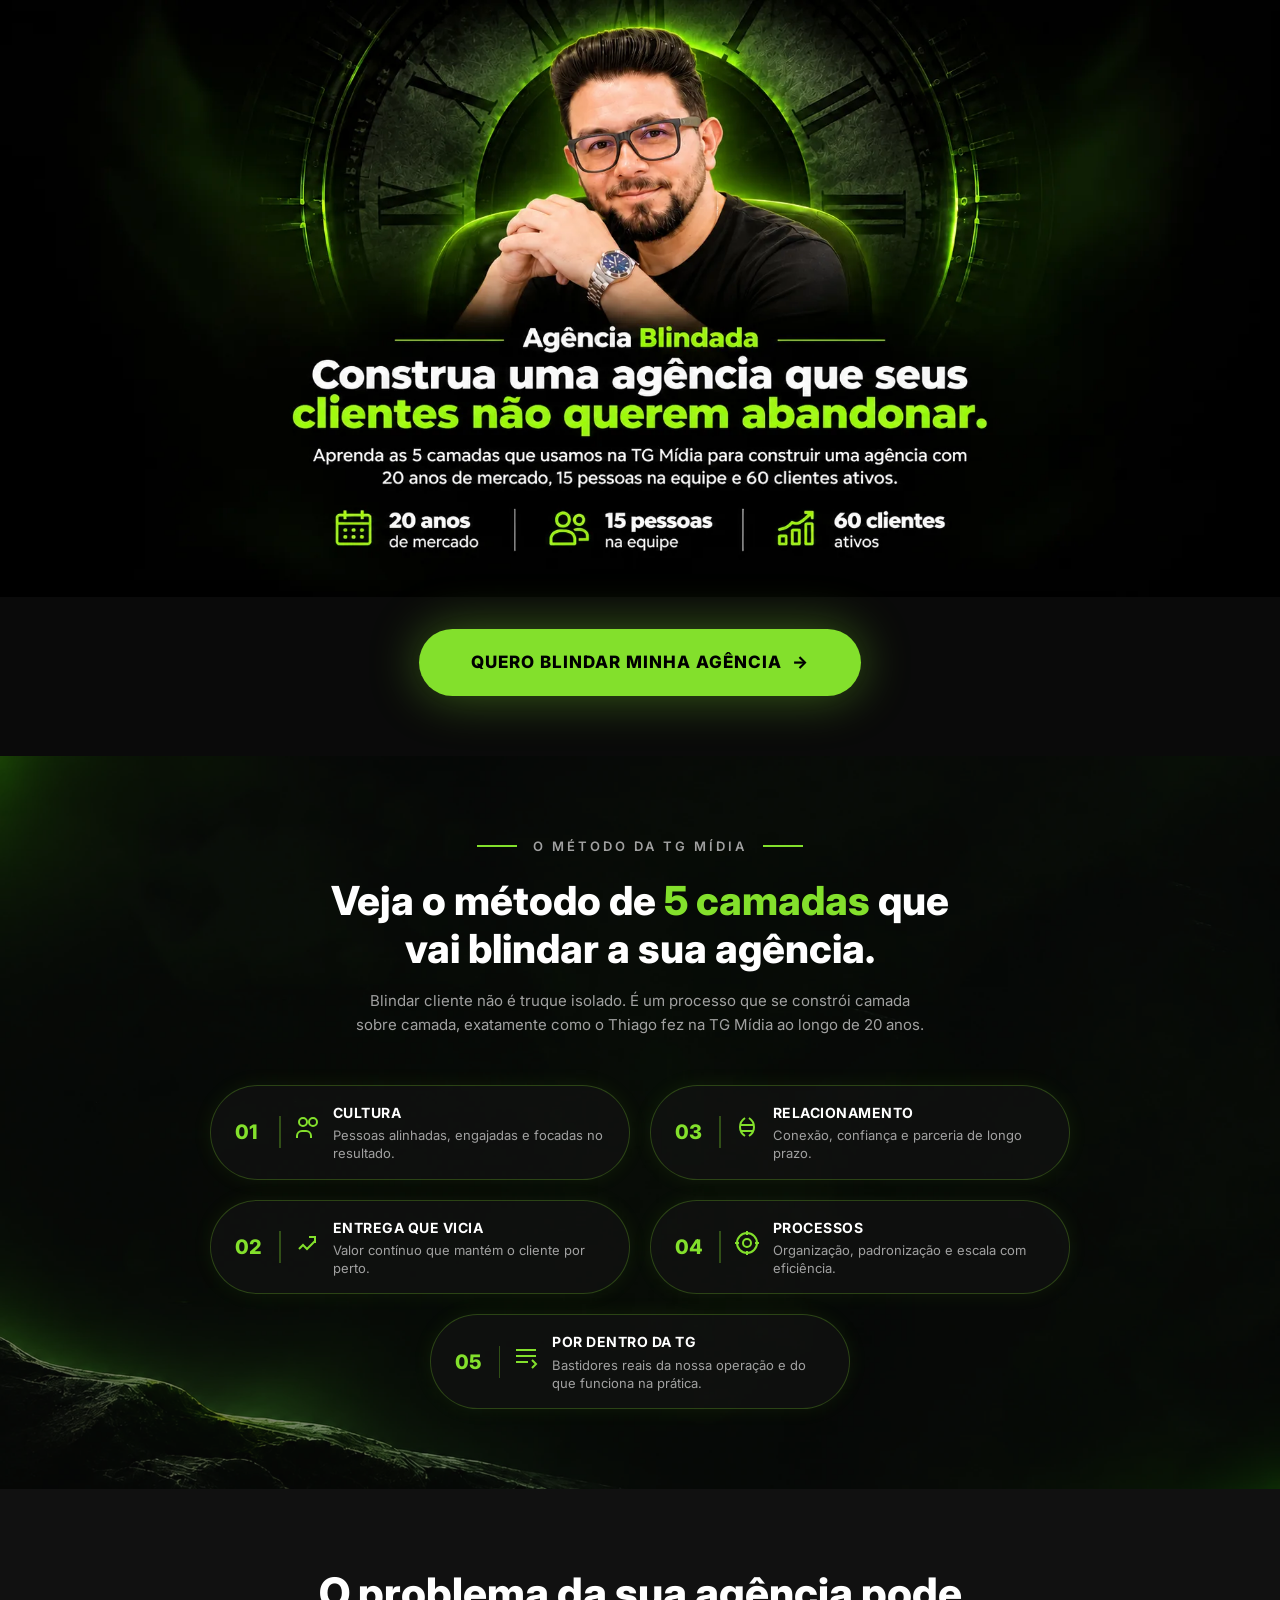
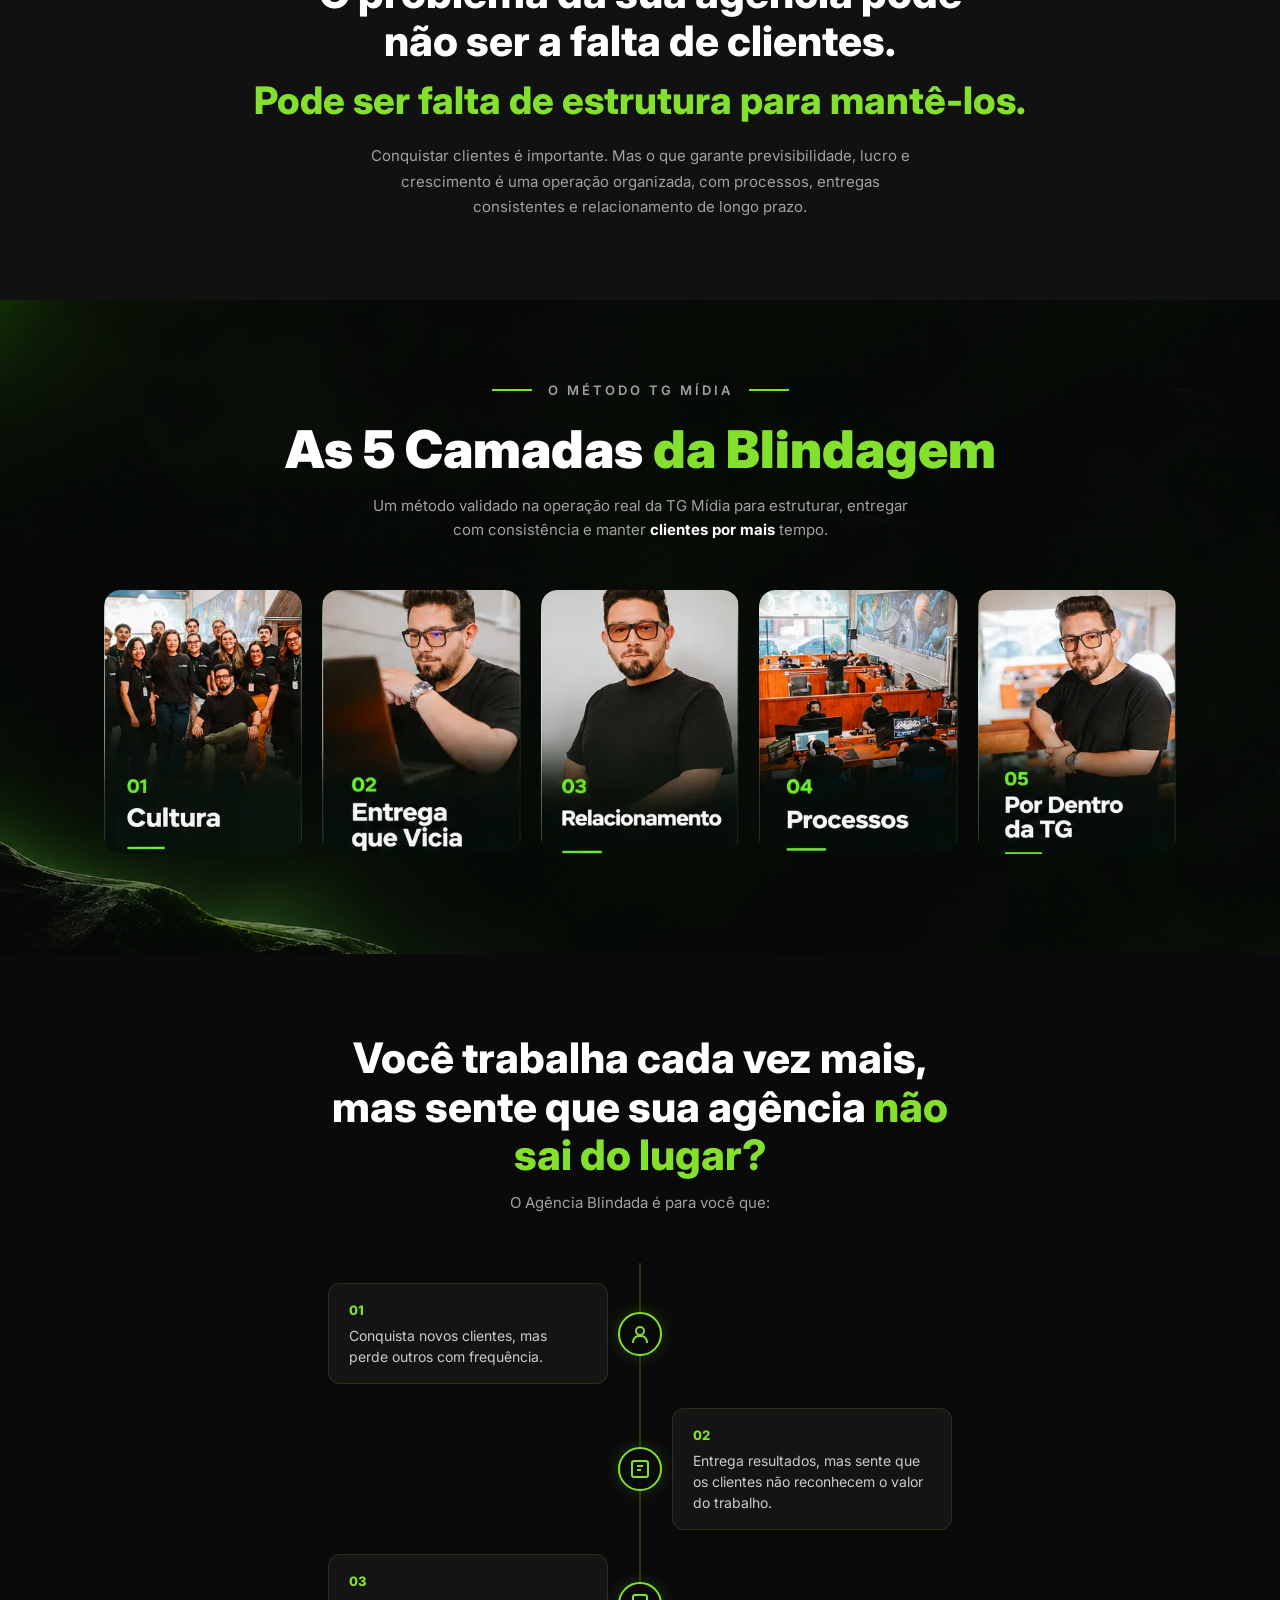
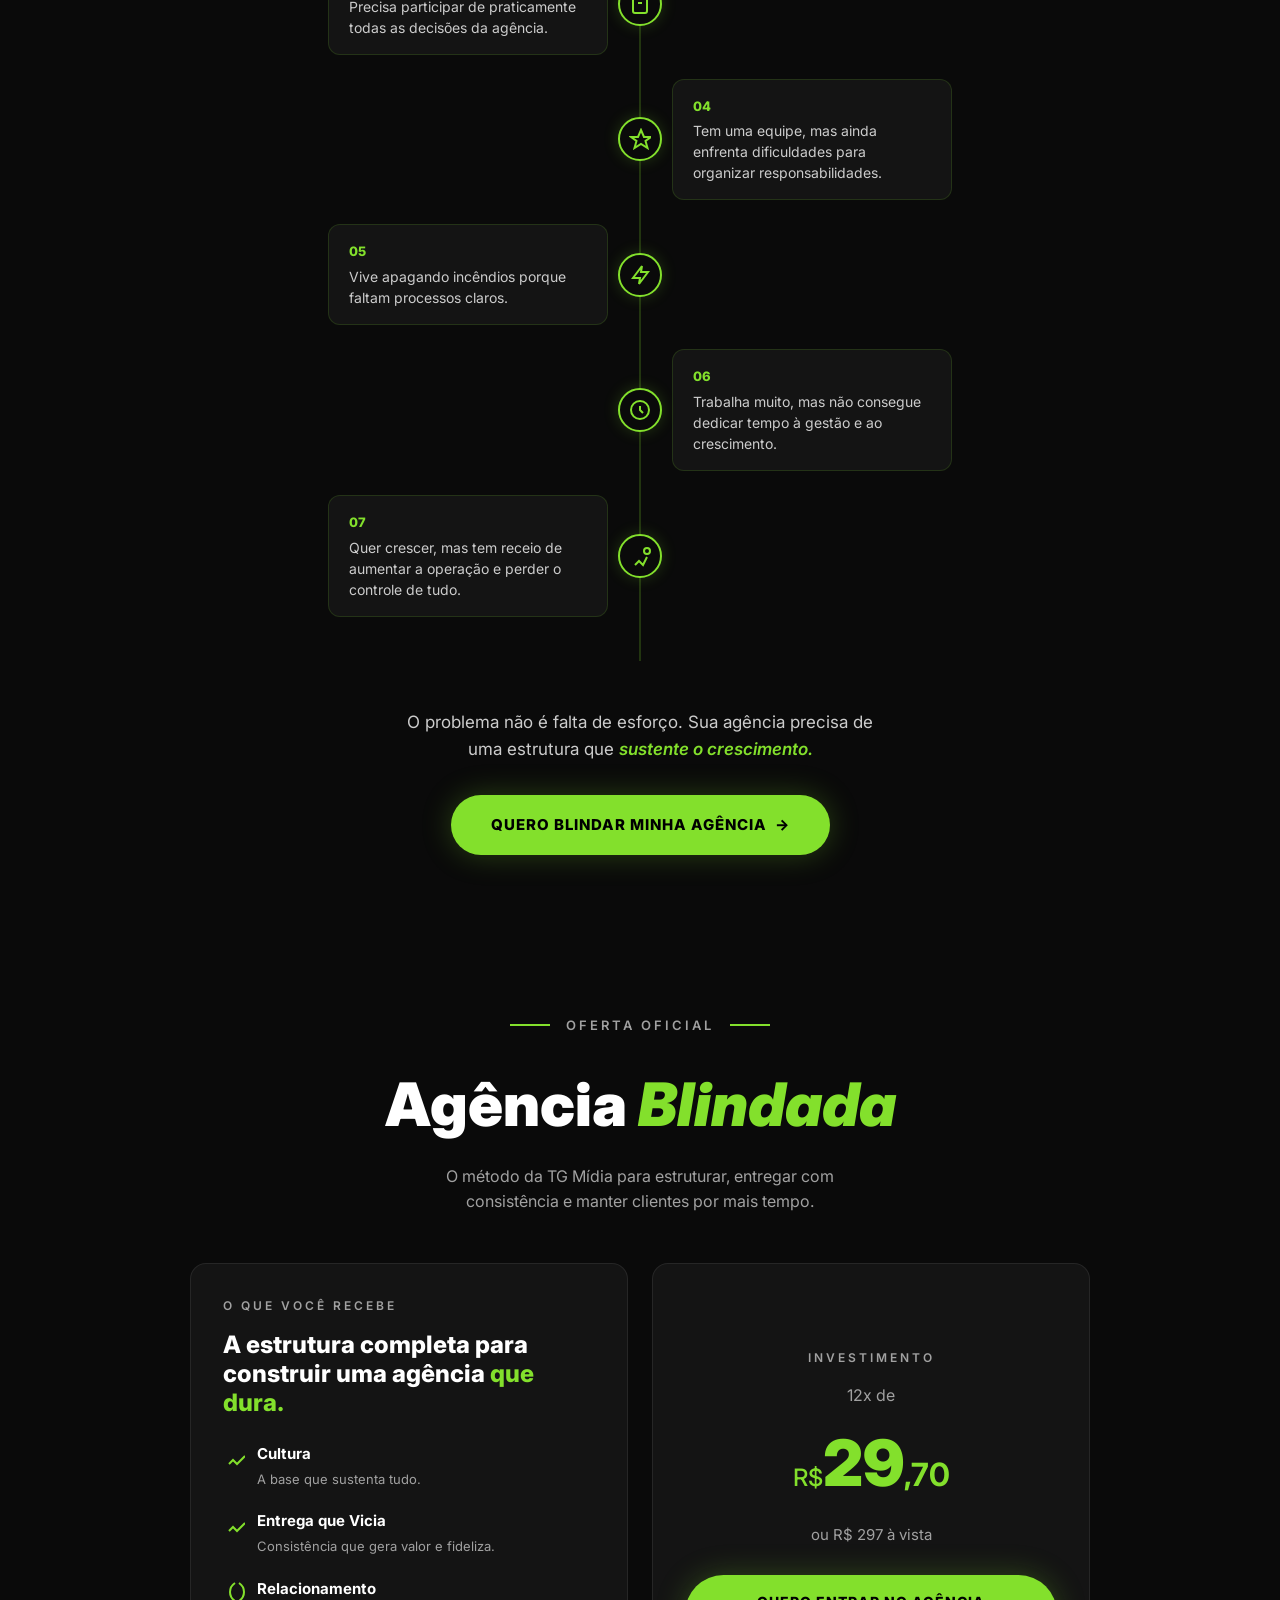
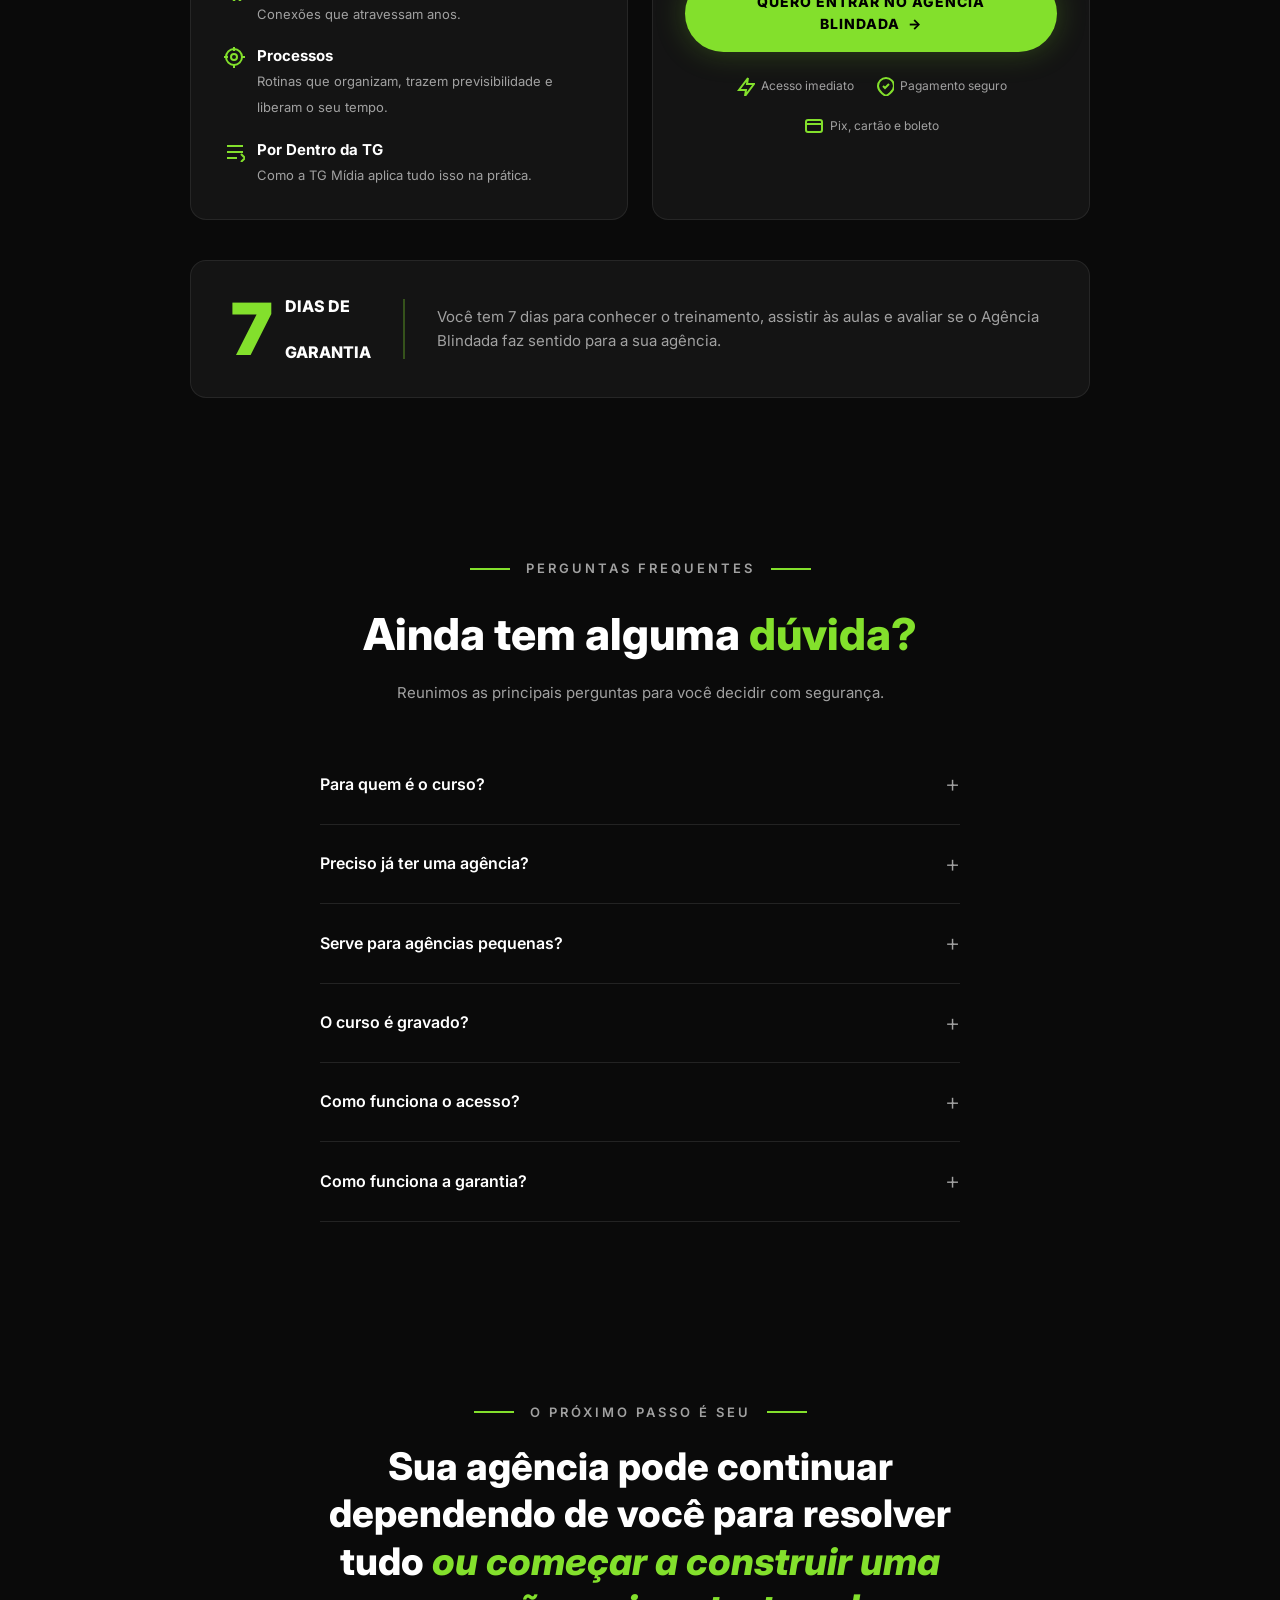
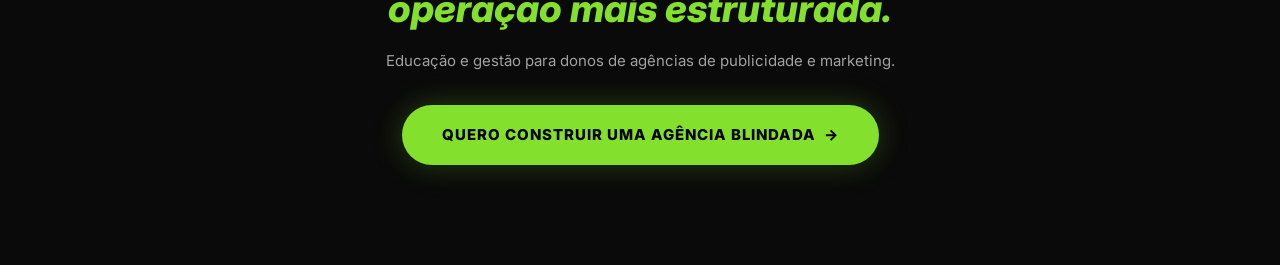
<file: index.html>
<!DOCTYPE html>
<html lang="pt-BR">
<head>
  <meta charset="UTF-8">
  <meta name="viewport" content="width=device-width, initial-scale=1.0">
  <title>Agência Blindada — TG Mídia</title>
  <meta name="description" content="Construa uma agência que seus clientes não querem abandonar. Aprenda as 5 camadas do método TG Mídia.">
  <link rel="preconnect" href="https://fonts.googleapis.com">
  <link rel="preconnect" href="https://fonts.gstatic.com" crossorigin>
  <link href="https://fonts.googleapis.com/css2?family=Inter:wght@400;500;600;700;800;900&display=swap" rel="stylesheet">
  <link rel="stylesheet" href="style.css">
</head>
<body>

<!-- ==================== SEÇÃO 01 — CAPA ==================== -->
<section class="hero" id="capa">
  <div class="hero-content">
    <div class="hero-visual">
      <picture>
        <source media="(max-width: 600px)" srcset="images/hero-capa-mobile.webp">
        <img src="images/hero-capa.webp" alt="Agência Blindada — Construa uma agência que seus clientes não querem abandonar." class="hero-capa" loading="eager">
      </picture>
      <a href="https://pay.kiwify.com.br/VEnm06J" class="cta-btn hero-cta" target="_blank" rel="noopener">QUERO BLINDAR MINHA AGÊNCIA &nbsp;→</a>
    </div>
  </div>
</section>

<!-- ==================== SEÇÃO 02 — O MÉTODO ==================== -->
<section class="metodo" id="metodo">
  <div class="metodo-bg">
    <img src="images/background.webp" alt="" class="metodo-bg-img" loading="lazy">
  </div>
  <div class="container">
    <div class="section-label"><span class="label-line"></span>O MÉTODO DA TG MÍDIA<span class="label-line"></span></div>
    <h2>Veja o método de <span class="green">5 camadas</span> que vai blindar a sua agência.</h2>
    <p class="metodo-desc">Blindar cliente não é truque isolado. É um processo que se constrói camada sobre camada, exatamente como o Thiago fez na TG Mídia ao longo de 20 anos.</p>
    <div class="metodo-cards">
      <div class="metodo-card">
        <div class="card-num">01</div>
        <div class="card-divider"></div>
        <div class="card-icon">
          <svg width="28" height="28" fill="none" stroke="#83e02c" stroke-width="2"><circle cx="10" cy="8" r="4"/><circle cx="20" cy="8" r="4"/><path d="M4 24v-2a5 5 0 015-5h4a5 5 0 015 5v2"/></svg>
        </div>
        <div class="card-body"><strong>CULTURA</strong><span>Pessoas alinhadas, engajadas e focadas no resultado.</span></div>
      </div>
      <div class="metodo-card">
        <div class="card-num">03</div>
        <div class="card-divider"></div>
        <div class="card-icon">
          <svg width="28" height="28" fill="none" stroke="#83e02c" stroke-width="2"><path d="M16 4c3 2 5 5 5 9s-2 7-5 9M12 4c-3 2-5 5-5 9s2 7 5 9"/><path d="M8 11h12M8 17h12"/></svg>
        </div>
        <div class="card-body"><strong>RELACIONAMENTO</strong><span>Conexão, confiança e parceria de longo prazo.</span></div>
      </div>
      <div class="metodo-card">
        <div class="card-num">02</div>
        <div class="card-divider"></div>
        <div class="card-icon">
          <svg width="28" height="28" fill="none" stroke="#83e02c" stroke-width="2"><path d="M6 20l4-4 4 4 8-8"/><path d="M16 8h6v6"/></svg>
        </div>
        <div class="card-body"><strong>ENTREGA QUE VICIA</strong><span>Valor contínuo que mantém o cliente por perto.</span></div>
      </div>
      <div class="metodo-card">
        <div class="card-num">04</div>
        <div class="card-divider"></div>
        <div class="card-icon">
          <svg width="28" height="28" fill="none" stroke="#83e02c" stroke-width="2"><circle cx="14" cy="14" r="10"/><circle cx="14" cy="14" r="4"/><path d="M14 2v4M14 22v4M2 14h4M22 14h4"/></svg>
        </div>
        <div class="card-body"><strong>PROCESSOS</strong><span>Organização, padronização e escala com eficiência.</span></div>
      </div>
      <div class="metodo-card metodo-card-center">
        <div class="card-num">05</div>
        <div class="card-divider"></div>
        <div class="card-icon">
          <svg width="28" height="28" fill="none" stroke="#83e02c" stroke-width="2"><path d="M4 6h20M4 12h20M4 18h12"/><path d="M20 16l4 4-4 4"/></svg>
        </div>
        <div class="card-body"><strong>POR DENTRO DA TG</strong><span>Bastidores reais da nossa operação e do que funciona na prática.</span></div>
      </div>
    </div>
  </div>
</section>

<!-- ==================== SEÇÃO 03 — QUEBRA DE CRENÇA ==================== -->
<section class="quebra" id="quebra">
  <div class="container">
    <h2>O problema da sua agência pode não ser a falta de clientes.</h2>
    <h3 class="green">Pode ser falta de estrutura para mantê-los.</h3>
    <p>Conquistar clientes é importante. Mas o que garante previsibilidade, lucro e crescimento é uma operação organizada, com processos, entregas consistentes e relacionamento de longo prazo.</p>
  </div>
</section>

<!-- ==================== SEÇÃO 04 — AS 5 CAMADAS (FOTOS) ==================== -->
<section class="camadas" id="camadas">
  <div class="camadas-bg">
    <img src="images/background.webp" alt="" class="camadas-bg-img" loading="lazy">
  </div>
  <div class="container">
    <div class="section-label"><span class="label-line"></span>O MÉTODO TG MÍDIA<span class="label-line"></span></div>
    <h2>As 5 Camadas <span class="green">da Blindagem</span></h2>
    <p class="camadas-sub">Um método validado na operação real da TG Mídia para estruturar, entregar com consistência e manter <strong>clientes por mais</strong> tempo.</p>
    <div class="camadas-grid">
      <div class="camada-card">
        <img src="images/foto-01-cultura.webp" alt="01 — Cultura" loading="lazy">
      </div>
      <div class="camada-card">
        <img src="images/foto-02-entrega.webp" alt="02 — Entrega que Vicia" loading="lazy">
      </div>
      <div class="camada-card">
        <img src="images/foto-03-relacionamento.webp" alt="03 — Relacionamento" loading="lazy">
      </div>
      <div class="camada-card">
        <img src="images/foto-04-processos.webp" alt="04 — Processos" loading="lazy">
      </div>
      <div class="camada-card">
        <img src="images/foto-05-por-dentro.webp" alt="05 — Por Dentro da TG" loading="lazy">
      </div>
    </div>
  </div>
</section>

<!-- ==================== SEÇÃO 05 — PARA QUEM É ==================== -->
<section class="para-quem" id="para-quem">
  <div class="container">
    <h2>Você trabalha cada vez mais, mas sente que sua agência <span class="green">não sai do lugar?</span></h2>
    <p class="para-quem-intro">O Agência Blindada é para você que:</p>
    <div class="timeline">
      <div class="timeline-line"></div>

      <div class="tl-item tl-left">
        <div class="tl-card"><span class="tl-num">01</span><p>Conquista novos clientes, mas perde outros com frequência.</p></div>
        <div class="tl-icon">
          <svg width="22" height="22" fill="none" stroke="#83e02c" stroke-width="2"><circle cx="11" cy="8" r="4"/><path d="M4 20v-1a6 6 0 016-6h2a6 6 0 016 6v1"/></svg>
        </div>
      </div>

      <div class="tl-item tl-right">
        <div class="tl-icon">
          <svg width="22" height="22" fill="none" stroke="#83e02c" stroke-width="2"><rect x="3" y="3" width="16" height="16" rx="2"/><path d="M8 8h6M8 12h4"/></svg>
        </div>
        <div class="tl-card"><span class="tl-num">02</span><p>Entrega resultados, mas sente que os clientes não reconhecem o valor do trabalho.</p></div>
      </div>

      <div class="tl-item tl-left">
        <div class="tl-card"><span class="tl-num">03</span><p>Precisa participar de praticamente todas as decisões da agência.</p></div>
        <div class="tl-icon">
          <svg width="22" height="22" fill="none" stroke="#83e02c" stroke-width="2"><rect x="4" y="2" width="14" height="18" rx="2"/><path d="M9 10h4"/></svg>
        </div>
      </div>

      <div class="tl-item tl-right">
        <div class="tl-icon">
          <svg width="22" height="22" fill="none" stroke="#83e02c" stroke-width="2"><path d="M12 2l3 7h7l-5.5 4 2 7L12 16l-6.5 4 2-7L2 9h7z"/></svg>
        </div>
        <div class="tl-card"><span class="tl-num">04</span><p>Tem uma equipe, mas ainda enfrenta dificuldades para organizar responsabilidades.</p></div>
      </div>

      <div class="tl-item tl-left">
        <div class="tl-card"><span class="tl-num">05</span><p>Vive apagando incêndios porque faltam processos claros.</p></div>
        <div class="tl-icon">
          <svg width="22" height="22" fill="none" stroke="#83e02c" stroke-width="2"><path d="M13 2L4 14h7l-1 6 9-12h-7z"/></svg>
        </div>
      </div>

      <div class="tl-item tl-right">
        <div class="tl-icon">
          <svg width="22" height="22" fill="none" stroke="#83e02c" stroke-width="2"><circle cx="11" cy="11" r="9"/><path d="M11 7v4l3 3"/></svg>
        </div>
        <div class="tl-card"><span class="tl-num">06</span><p>Trabalha muito, mas não consegue dedicar tempo à gestão e ao crescimento.</p></div>
      </div>

      <div class="tl-item tl-left">
        <div class="tl-card"><span class="tl-num">07</span><p>Quer crescer, mas tem receio de aumentar a operação e perder o controle de tudo.</p></div>
        <div class="tl-icon">
          <svg width="22" height="22" fill="none" stroke="#83e02c" stroke-width="2"><path d="M6 20l4-4 4 4 4-8"/><circle cx="18" cy="6" r="3"/></svg>
        </div>
      </div>
    </div>
    <p class="para-quem-bottom">O problema não é falta de esforço. Sua agência precisa de uma estrutura que <em>sustente o crescimento.</em></p>
    <a href="https://pay.kiwify.com.br/VEnm06J" class="cta-btn" target="_blank" rel="noopener">QUERO BLINDAR MINHA AGÊNCIA &nbsp;→</a>
  </div>
</section>

<!-- ==================== SEÇÃO 06 — OFERTA ==================== -->
<section class="oferta" id="oferta">
  <div class="container">
    <div class="section-label"><span class="label-line"></span>OFERTA OFICIAL<span class="label-line"></span></div>
    <h2 class="oferta-titulo">Agência <em class="green">Blindada</em></h2>
    <p class="oferta-desc">O método da TG Mídia para estruturar, entregar com consistência e manter clientes por mais tempo.</p>

    <div class="oferta-grid">
      <div class="oferta-left">
        <span class="oferta-label">O QUE VOCÊ RECEBE</span>
        <h3>A estrutura completa para construir uma agência <span class="green">que dura.</span></h3>
        <ul class="oferta-list">
          <li>
            <svg width="22" height="22" fill="none" stroke="#83e02c" stroke-width="2"><path d="M6 20l4-4 4 4 8-8"/></svg>
            <div><strong>Cultura</strong><span>A base que sustenta tudo.</span></div>
          </li>
          <li>
            <svg width="22" height="22" fill="none" stroke="#83e02c" stroke-width="2"><path d="M6 20l4-4 4 4 8-8"/></svg>
            <div><strong>Entrega que Vicia</strong><span>Consistência que gera valor e fideliza.</span></div>
          </li>
          <li>
            <svg width="22" height="22" fill="none" stroke="#83e02c" stroke-width="2"><path d="M16 4c3 2 5 5 5 9s-2 7-5 9M12 4c-3 2-5 5-5 9s2 7 5 9"/></svg>
            <div><strong>Relacionamento</strong><span>Conexões que atravessam anos.</span></div>
          </li>
          <li>
            <svg width="22" height="22" fill="none" stroke="#83e02c" stroke-width="2"><circle cx="11" cy="11" r="8"/><circle cx="11" cy="11" r="3"/><path d="M11 1v4M11 18v4M1 11h4M18 11h4"/></svg>
            <div><strong>Processos</strong><span>Rotinas que organizam, trazem previsibilidade e liberam o seu tempo.</span></div>
          </li>
          <li>
            <svg width="22" height="22" fill="none" stroke="#83e02c" stroke-width="2"><path d="M4 6h16M4 12h16M4 18h10"/><path d="M18 14l4 4-4 4"/></svg>
            <div><strong>Por Dentro da TG</strong><span>Como a TG Mídia aplica tudo isso na prática.</span></div>
          </li>
        </ul>
      </div>
      <div class="oferta-right">
        <span class="oferta-label">INVESTIMENTO</span>
        <div class="preco">
          <span class="preco-parcela">12x de</span>
          <span class="preco-valor">R$<strong>29</strong><span class="centavos">,70</span></span>
          <span class="preco-avista">ou R$ 297 à vista</span>
        </div>
        <a href="https://pay.kiwify.com.br/VEnm06J" class="cta-btn" target="_blank" rel="noopener">QUERO ENTRAR NO AGÊNCIA BLINDADA &nbsp;→</a>
        <div class="oferta-badges">
          <div class="badge-item">
            <svg width="20" height="20" fill="none" stroke="#83e02c" stroke-width="2"><path d="M13 2L4 14h7l-1 6 9-12h-7z"/></svg>
            <span>Acesso imediato</span>
          </div>
          <div class="badge-item">
            <svg width="20" height="20" fill="none" stroke="#83e02c" stroke-width="2"><path d="M12 2a8 8 0 00-8 8c0 6 8 10 8 10s8-4 8-10a8 8 0 00-8-8z"/><path d="M9 10l2 2 4-4"/></svg>
            <span>Pagamento seguro</span>
          </div>
          <div class="badge-item">
            <svg width="20" height="20" fill="none" stroke="#83e02c" stroke-width="2"><rect x="2" y="4" width="16" height="12" rx="2"/><path d="M2 8h16"/></svg>
            <span>Pix, cartão e boleto</span>
          </div>
        </div>
      </div>
    </div>

    <div class="garantia">
      <div class="garantia-numero">
        <span class="garantia-7">7</span>
        <div><strong>DIAS DE</strong><br><strong>GARANTIA</strong></div>
      </div>
      <div class="garantia-divider"></div>
      <p>Você tem 7 dias para conhecer o treinamento, assistir às aulas e avaliar se o Agência Blindada faz sentido para a sua agência.</p>
    </div>
  </div>
</section>

<!-- ==================== SEÇÃO 07 — FAQ ==================== -->
<section class="faq" id="faq">
  <div class="container">
    <div class="section-label"><span class="label-line"></span>PERGUNTAS FREQUENTES<span class="label-line"></span></div>
    <h2>Ainda tem alguma <span class="green">dúvida?</span></h2>
    <p class="faq-sub">Reunimos as principais perguntas para você decidir com segurança.</p>
    <div class="faq-list">
      <details class="faq-item">
        <summary>Para quem é o curso?<span class="faq-icon">+</span></summary>
        <div class="faq-answer"><p>Para donos de agências de publicidade e marketing que querem estruturar sua operação, reter mais clientes e crescer de forma sustentável.</p></div>
      </details>
      <details class="faq-item">
        <summary>Preciso já ter uma agência?<span class="faq-icon">+</span></summary>
        <div class="faq-answer"><p>Sim, o conteúdo é voltado para quem já tem uma agência em operação e quer profissionalizar a gestão.</p></div>
      </details>
      <details class="faq-item">
        <summary>Serve para agências pequenas?<span class="faq-icon">+</span></summary>
        <div class="faq-answer"><p>Com certeza. As 5 camadas são aplicáveis em agências de qualquer porte, desde operações enxutas até equipes maiores.</p></div>
      </details>
      <details class="faq-item">
        <summary>O curso é gravado?<span class="faq-icon">+</span></summary>
        <div class="faq-answer"><p>Sim, todas as aulas são gravadas e ficam disponíveis para você assistir no seu ritmo.</p></div>
      </details>
      <details class="faq-item">
        <summary>Como funciona o acesso?<span class="faq-icon">+</span></summary>
        <div class="faq-answer"><p>Após a compra, você recebe acesso imediato à plataforma com todas as aulas e materiais complementares.</p></div>
      </details>
      <details class="faq-item">
        <summary>Como funciona a garantia?<span class="faq-icon">+</span></summary>
        <div class="faq-answer"><p>Você tem 7 dias para acessar o conteúdo e, se não fizer sentido para você, basta solicitar o reembolso integral.</p></div>
      </details>
    </div>
  </div>
</section>

<!-- ==================== SEÇÃO 08 — CTA FINAL ==================== -->
<section class="cta-final" id="cta-final">
  <div class="container">
    <div class="section-label"><span class="label-line"></span>O PRÓXIMO PASSO É SEU<span class="label-line"></span></div>
    <h2>Sua agência pode continuar dependendo de você para resolver tudo <span class="green"><em>ou começar a construir uma operação mais estruturada.</em></span></h2>
    <p>Educação e gestão para donos de agências de publicidade e marketing.</p>
    <a href="https://pay.kiwify.com.br/VEnm06J" class="cta-btn" target="_blank" rel="noopener">QUERO CONSTRUIR UMA AGÊNCIA BLINDADA &nbsp;→</a>
  </div>
</section>

<script>
// Timeline scroll animations
document.addEventListener('DOMContentLoaded', () => {
  const items = document.querySelectorAll('.tl-item');
  if (!items.length) return;

  const observer = new IntersectionObserver((entries) => {
    entries.forEach(entry => {
      if (entry.isIntersecting) {
        entry.target.classList.add('tl-visible');
        observer.unobserve(entry.target);
      }
    });
  }, { threshold: 0.2, rootMargin: '0px 0px -40px 0px' });

  items.forEach((item, i) => {
    item.style.transitionDelay = `${i * 0.08}s`;
    observer.observe(item);
  });
});
</script>
</body>
</html>
</file>
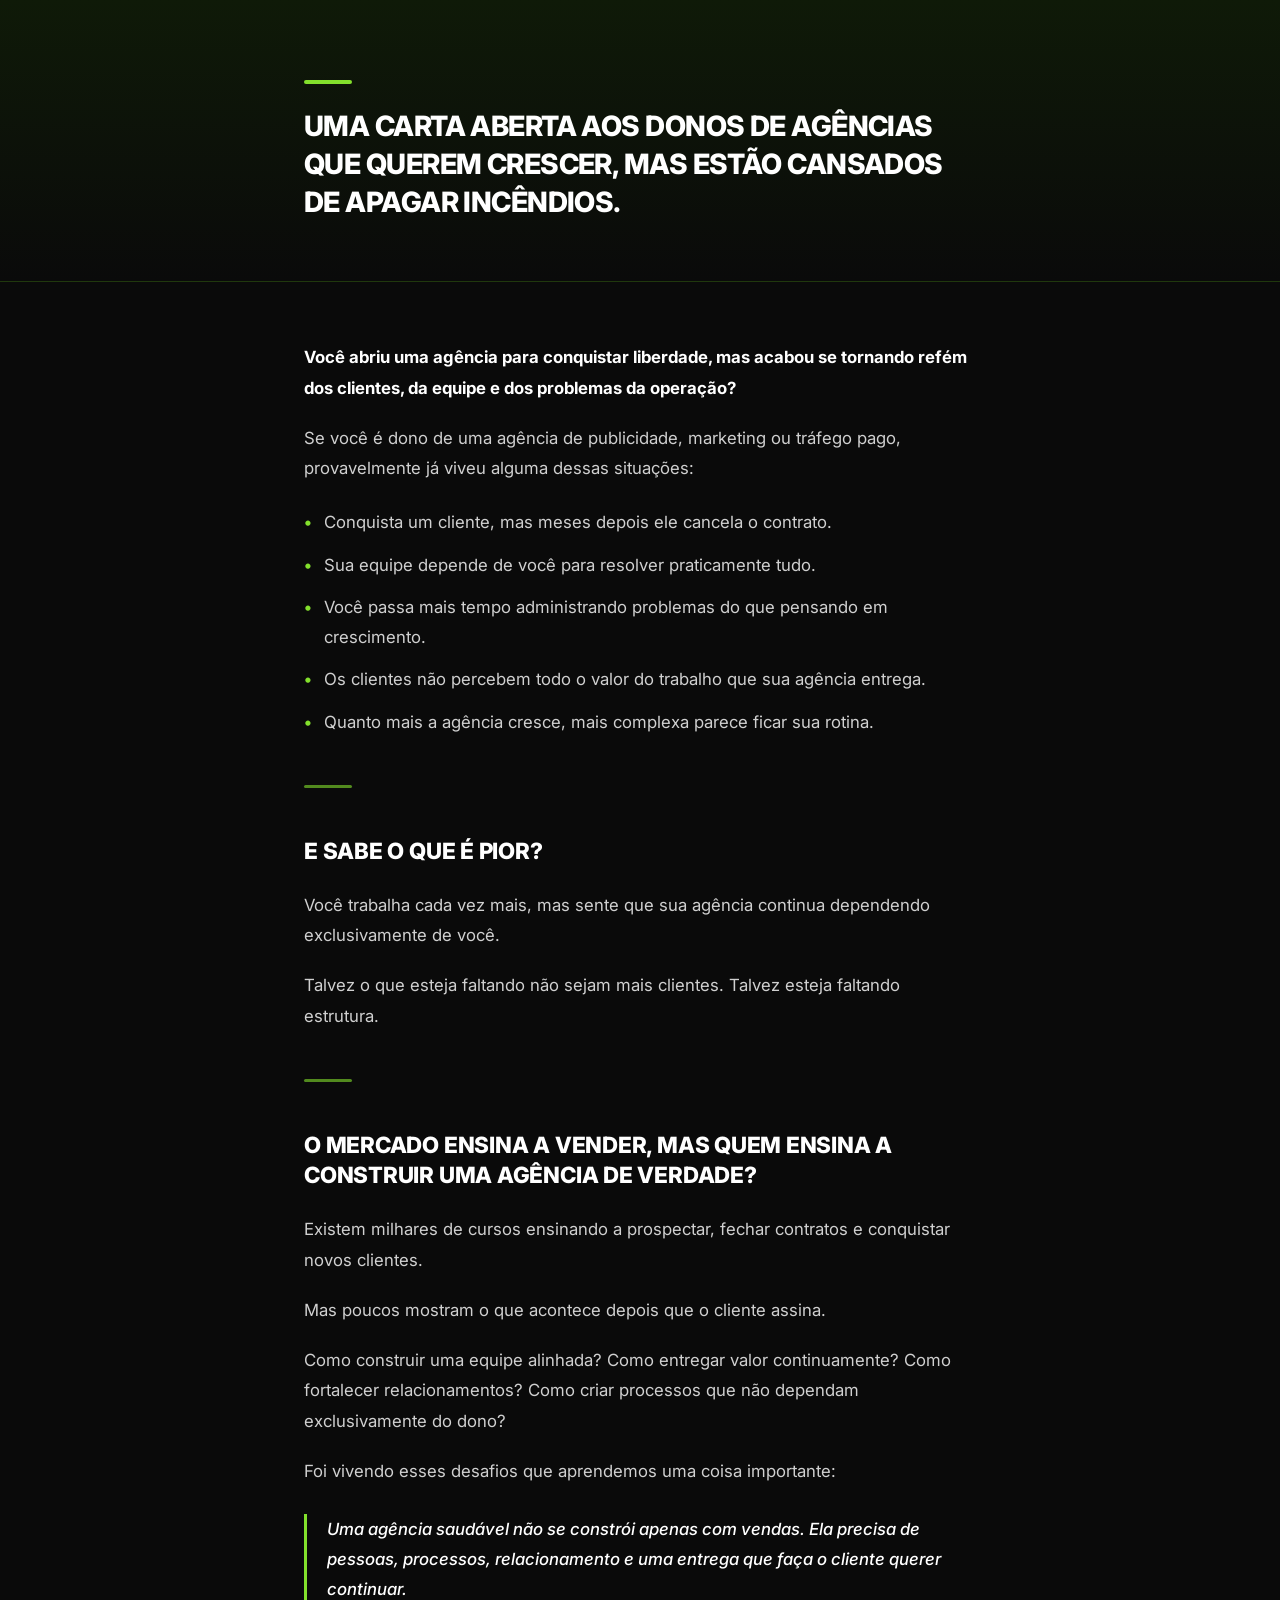
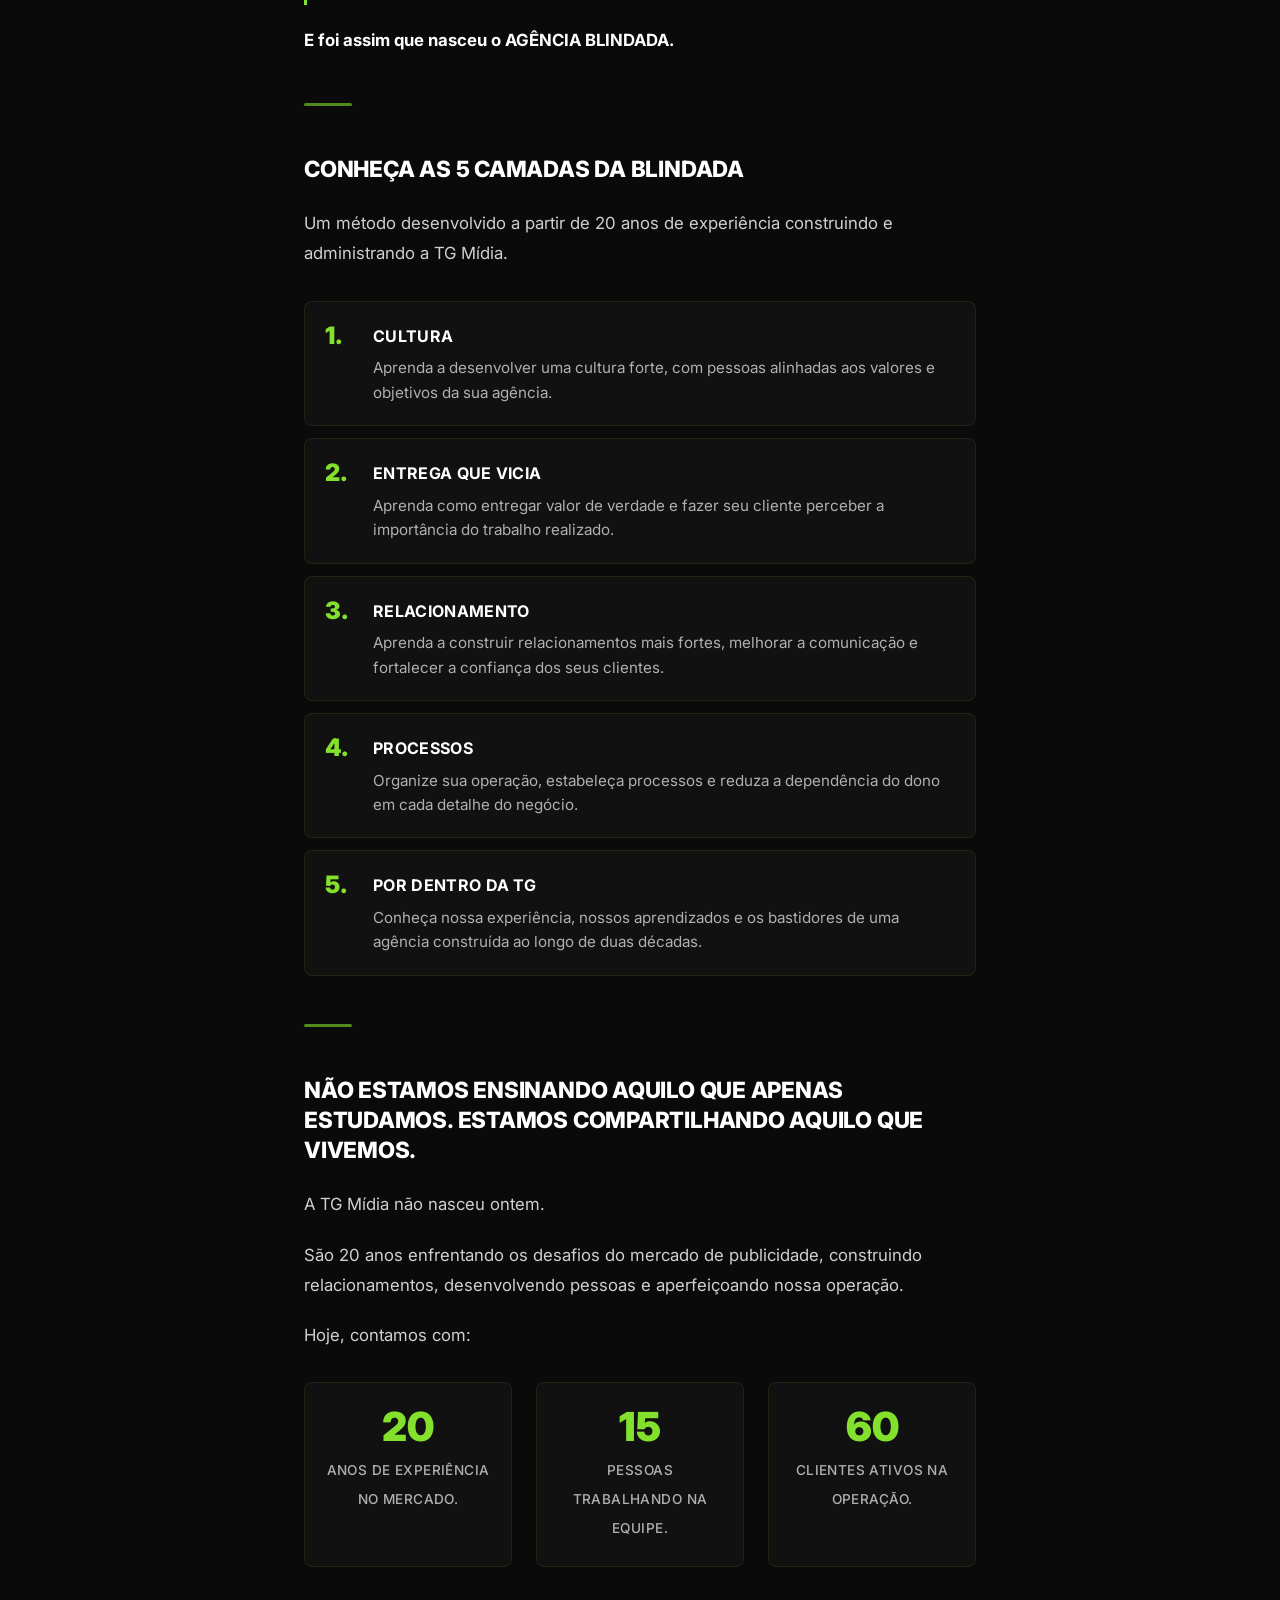
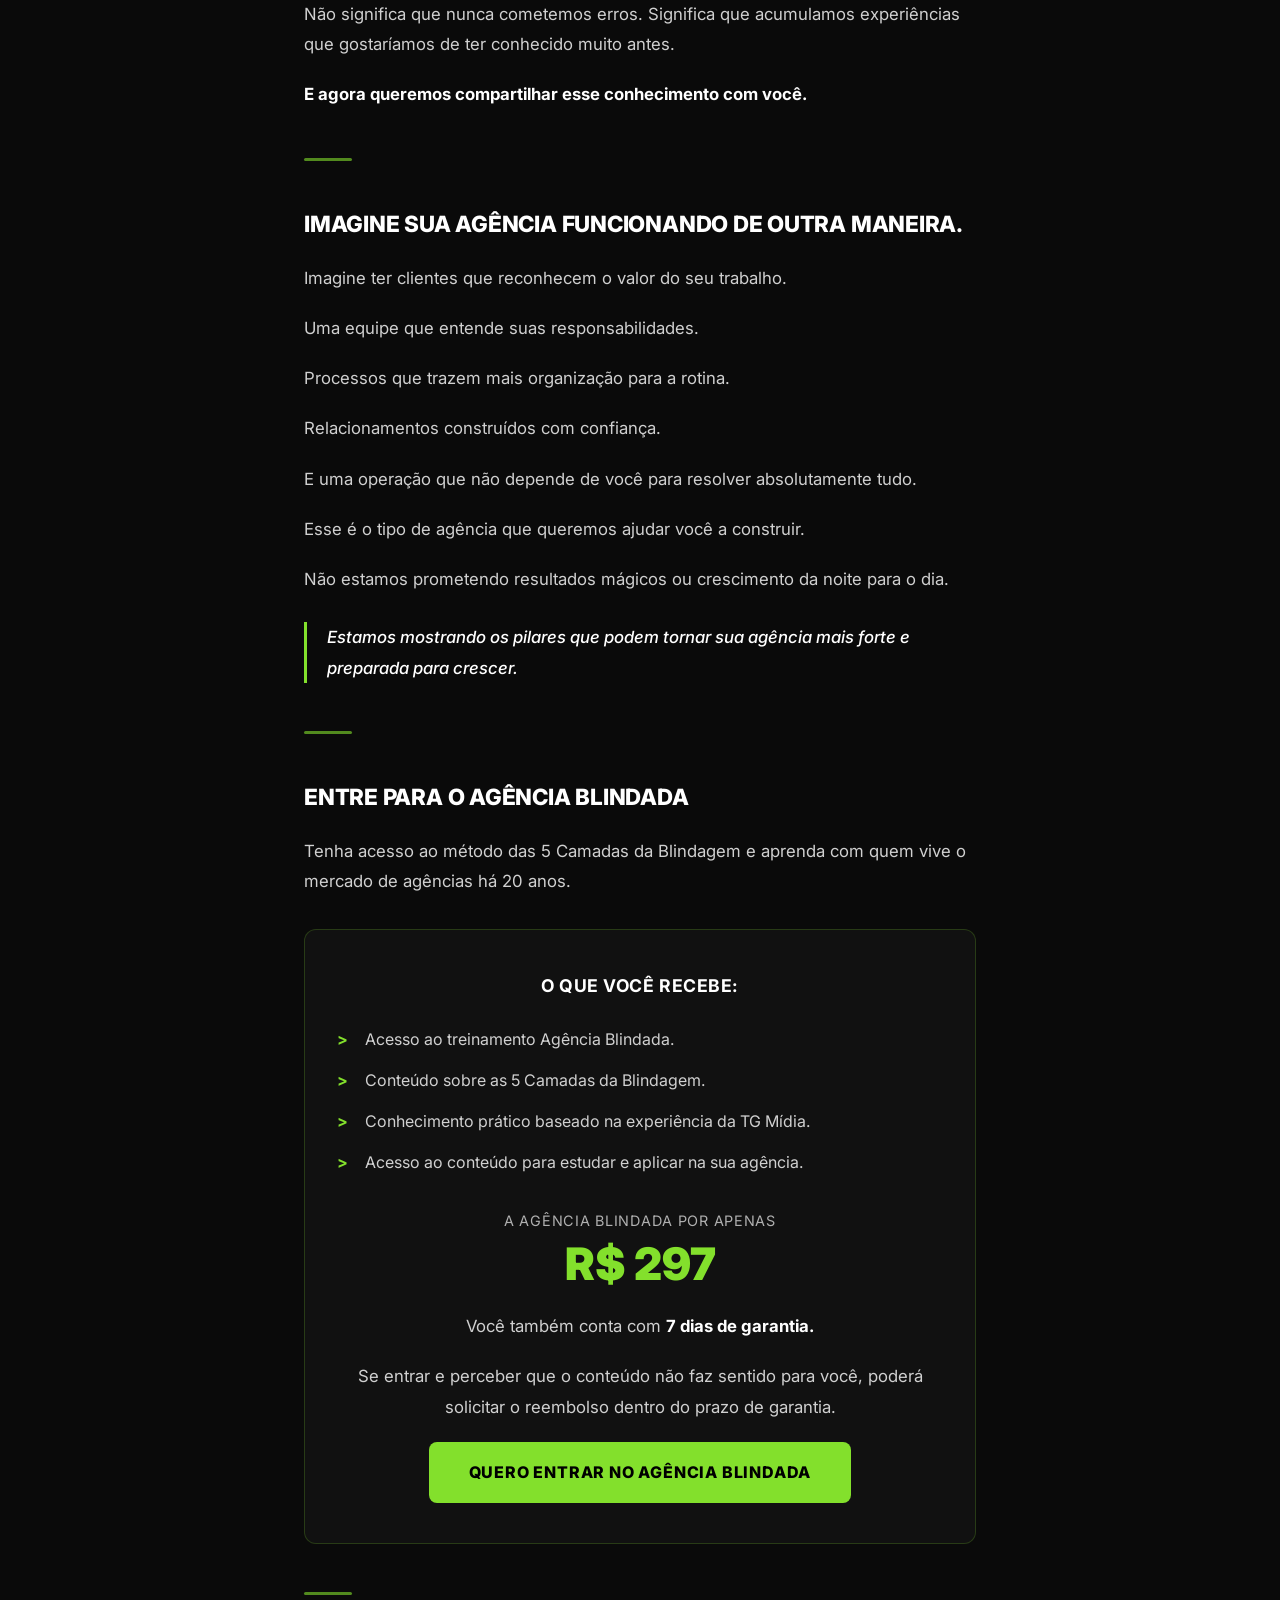
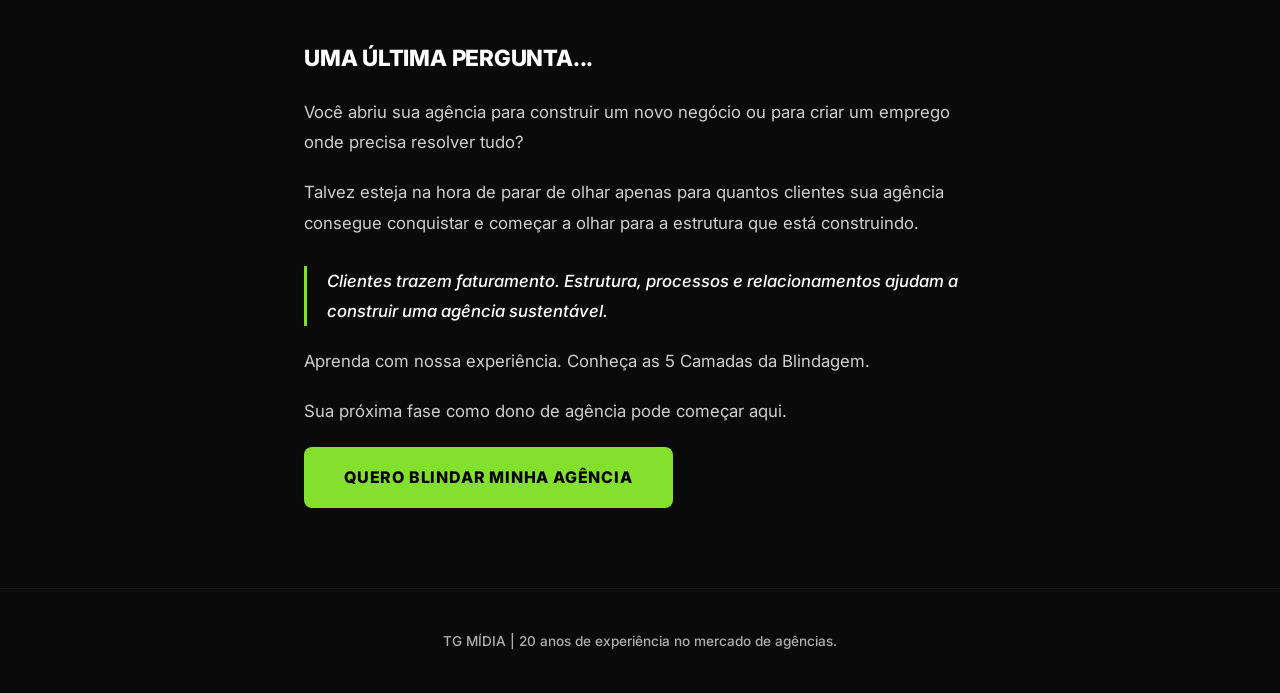
<file: carta/index.html>
<!DOCTYPE html>
<html lang="pt-BR">
<head>
    <meta charset="UTF-8">
    <meta name="viewport" content="width=device-width, initial-scale=1.0">
    <title>Agência Blindada | Carta Aberta</title>
    <link rel="preconnect" href="https://fonts.googleapis.com">
    <link rel="preconnect" href="https://fonts.gstatic.com" crossorigin>
    <link href="https://fonts.googleapis.com/css2?family=Inter:wght@400;500;600;700;800;900&display=swap" rel="stylesheet">
    <link rel="stylesheet" href="../assets/carta.css">
</head>
<body>

    <!-- HERO -->
    <section class="hero">
        <div class="container">
            <h1>UMA CARTA ABERTA AOS DONOS DE AGÊNCIAS QUE QUEREM CRESCER, MAS ESTÃO CANSADOS DE APAGAR INCÊNDIOS.</h1>
        </div>
    </section>

    <!-- CARTA -->
    <section class="carta">
        <div class="container">

            <p><strong>Você abriu uma agência para conquistar liberdade, mas acabou se tornando refém dos clientes, da equipe e dos problemas da operação?</strong></p>

            <p>Se você é dono de uma agência de publicidade, marketing ou tráfego pago, provavelmente já viveu alguma dessas situações:</p>

            <ul>
                <li>Conquista um cliente, mas meses depois ele cancela o contrato.</li>
                <li>Sua equipe depende de você para resolver praticamente tudo.</li>
                <li>Você passa mais tempo administrando problemas do que pensando em crescimento.</li>
                <li>Os clientes não percebem todo o valor do trabalho que sua agência entrega.</li>
                <li>Quanto mais a agência cresce, mais complexa parece ficar sua rotina.</li>
            </ul>

            <div class="separator"></div>

            <h2>E sabe o que é pior?</h2>

            <p>Você trabalha cada vez mais, mas sente que sua agência continua dependendo exclusivamente de você.</p>

            <p>Talvez o que esteja faltando não sejam mais clientes. Talvez esteja faltando estrutura.</p>

            <div class="separator"></div>

            <h2>O MERCADO ENSINA A VENDER, MAS QUEM ENSINA A CONSTRUIR UMA AGÊNCIA DE VERDADE?</h2>

            <p>Existem milhares de cursos ensinando a prospectar, fechar contratos e conquistar novos clientes.</p>

            <p>Mas poucos mostram o que acontece depois que o cliente assina.</p>

            <p>Como construir uma equipe alinhada? Como entregar valor continuamente? Como fortalecer relacionamentos? Como criar processos que não dependam exclusivamente do dono?</p>

            <p>Foi vivendo esses desafios que aprendemos uma coisa importante:</p>

            <p class="destaque">Uma agência saudável não se constrói apenas com vendas. Ela precisa de pessoas, processos, relacionamento e uma entrega que faça o cliente querer continuar.</p>

            <p><strong>E foi assim que nasceu o AGÊNCIA BLINDADA.</strong></p>

            <div class="separator"></div>

            <h2>CONHEÇA AS 5 CAMADAS DA BLINDADA</h2>

            <p>Um método desenvolvido a partir de 20 anos de experiência construindo e administrando a TG Mídia.</p>

            <div class="camadas">
                <div class="camada">
                    <span class="camada-numero">1.</span>
                    <div>
                        <h3>CULTURA</h3>
                        <p>Aprenda a desenvolver uma cultura forte, com pessoas alinhadas aos valores e objetivos da sua agência.</p>
                    </div>
                </div>
                <div class="camada">
                    <span class="camada-numero">2.</span>
                    <div>
                        <h3>ENTREGA QUE VICIA</h3>
                        <p>Aprenda como entregar valor de verdade e fazer seu cliente perceber a importância do trabalho realizado.</p>
                    </div>
                </div>
                <div class="camada">
                    <span class="camada-numero">3.</span>
                    <div>
                        <h3>RELACIONAMENTO</h3>
                        <p>Aprenda a construir relacionamentos mais fortes, melhorar a comunicação e fortalecer a confiança dos seus clientes.</p>
                    </div>
                </div>
                <div class="camada">
                    <span class="camada-numero">4.</span>
                    <div>
                        <h3>PROCESSOS</h3>
                        <p>Organize sua operação, estabeleça processos e reduza a dependência do dono em cada detalhe do negócio.</p>
                    </div>
                </div>
                <div class="camada">
                    <span class="camada-numero">5.</span>
                    <div>
                        <h3>POR DENTRO DA TG</h3>
                        <p>Conheça nossa experiência, nossos aprendizados e os bastidores de uma agência construída ao longo de duas décadas.</p>
                    </div>
                </div>
            </div>

            <div class="separator"></div>

            <h2>NÃO ESTAMOS ENSINANDO AQUILO QUE APENAS ESTUDAMOS. ESTAMOS COMPARTILHANDO AQUILO QUE VIVEMOS.</h2>

            <p>A TG Mídia não nasceu ontem.</p>

            <p>São 20 anos enfrentando os desafios do mercado de publicidade, construindo relacionamentos, desenvolvendo pessoas e aperfeiçoando nossa operação.</p>

            <p>Hoje, contamos com:</p>

            <div class="stats">
                <div class="stat">
                    <span class="stat-numero">20</span>
                    <span class="stat-label">ANOS de experiência no mercado.</span>
                </div>
                <div class="stat">
                    <span class="stat-numero">15</span>
                    <span class="stat-label">PESSOAS trabalhando na equipe.</span>
                </div>
                <div class="stat">
                    <span class="stat-numero">60</span>
                    <span class="stat-label">CLIENTES ativos na operação.</span>
                </div>
            </div>

            <p>Não significa que nunca cometemos erros. Significa que acumulamos experiências que gostaríamos de ter conhecido muito antes.</p>

            <p><strong>E agora queremos compartilhar esse conhecimento com você.</strong></p>

            <div class="separator"></div>

            <h2>IMAGINE SUA AGÊNCIA FUNCIONANDO DE OUTRA MANEIRA.</h2>

            <p>Imagine ter clientes que reconhecem o valor do seu trabalho.</p>

            <p>Uma equipe que entende suas responsabilidades.</p>

            <p>Processos que trazem mais organização para a rotina.</p>

            <p>Relacionamentos construídos com confiança.</p>

            <p>E uma operação que não depende de você para resolver absolutamente tudo.</p>

            <p>Esse é o tipo de agência que queremos ajudar você a construir.</p>

            <p>Não estamos prometendo resultados mágicos ou crescimento da noite para o dia.</p>

            <p class="destaque">Estamos mostrando os pilares que podem tornar sua agência mais forte e preparada para crescer.</p>

            <div class="separator"></div>

            <h2>ENTRE PARA O AGÊNCIA BLINDADA</h2>

            <p>Tenha acesso ao método das 5 Camadas da Blindagem e aprenda com quem vive o mercado de agências há 20 anos.</p>

            <div class="oferta-box">
                <h3>O QUE VOCÊ RECEBE:</h3>
                <ul>
                    <li>Acesso ao treinamento Agência Blindada.</li>
                    <li>Conteúdo sobre as 5 Camadas da Blindagem.</li>
                    <li>Conhecimento prático baseado na experiência da TG Mídia.</li>
                    <li>Acesso ao conteúdo para estudar e aplicar na sua agência.</li>
                </ul>

                <div class="preco">
                    <span class="preco-label">A AGÊNCIA BLINDADA POR APENAS</span>
                    <span class="preco-valor">R$ 297</span>
                </div>

                <p class="garantia-texto">Você também conta com <strong>7 dias de garantia.</strong></p>

                <p class="garantia-detalhe">Se entrar e perceber que o conteúdo não faz sentido para você, poderá solicitar o reembolso dentro do prazo de garantia.</p>

                <a href="https://pay.kiwify.com.br/VEnm06J" target="_blank" class="cta-button">QUERO ENTRAR NO AGÊNCIA BLINDADA</a>
            </div>

            <div class="separator"></div>

            <h2>UMA ÚLTIMA PERGUNTA...</h2>

            <p>Você abriu sua agência para construir um novo negócio ou para criar um emprego onde precisa resolver tudo?</p>

            <p>Talvez esteja na hora de parar de olhar apenas para quantos clientes sua agência consegue conquistar e começar a olhar para a estrutura que está construindo.</p>

            <p class="destaque">Clientes trazem faturamento. Estrutura, processos e relacionamentos ajudam a construir uma agência sustentável.</p>

            <p>Aprenda com nossa experiência. Conheça as 5 Camadas da Blindagem.</p>

            <p>Sua próxima fase como dono de agência pode começar aqui.</p>

            <a href="https://pay.kiwify.com.br/VEnm06J" target="_blank" class="cta-button">QUERO BLINDAR MINHA AGÊNCIA</a>

        </div>
    </section>

    <!-- FOOTER -->
    <footer class="footer">
        <div class="container">
            <p class="footer-marca">TG MÍDIA | 20 anos de experiência no mercado de agências.</p>
        </div>
    </footer>

</body>
</html>
</file>
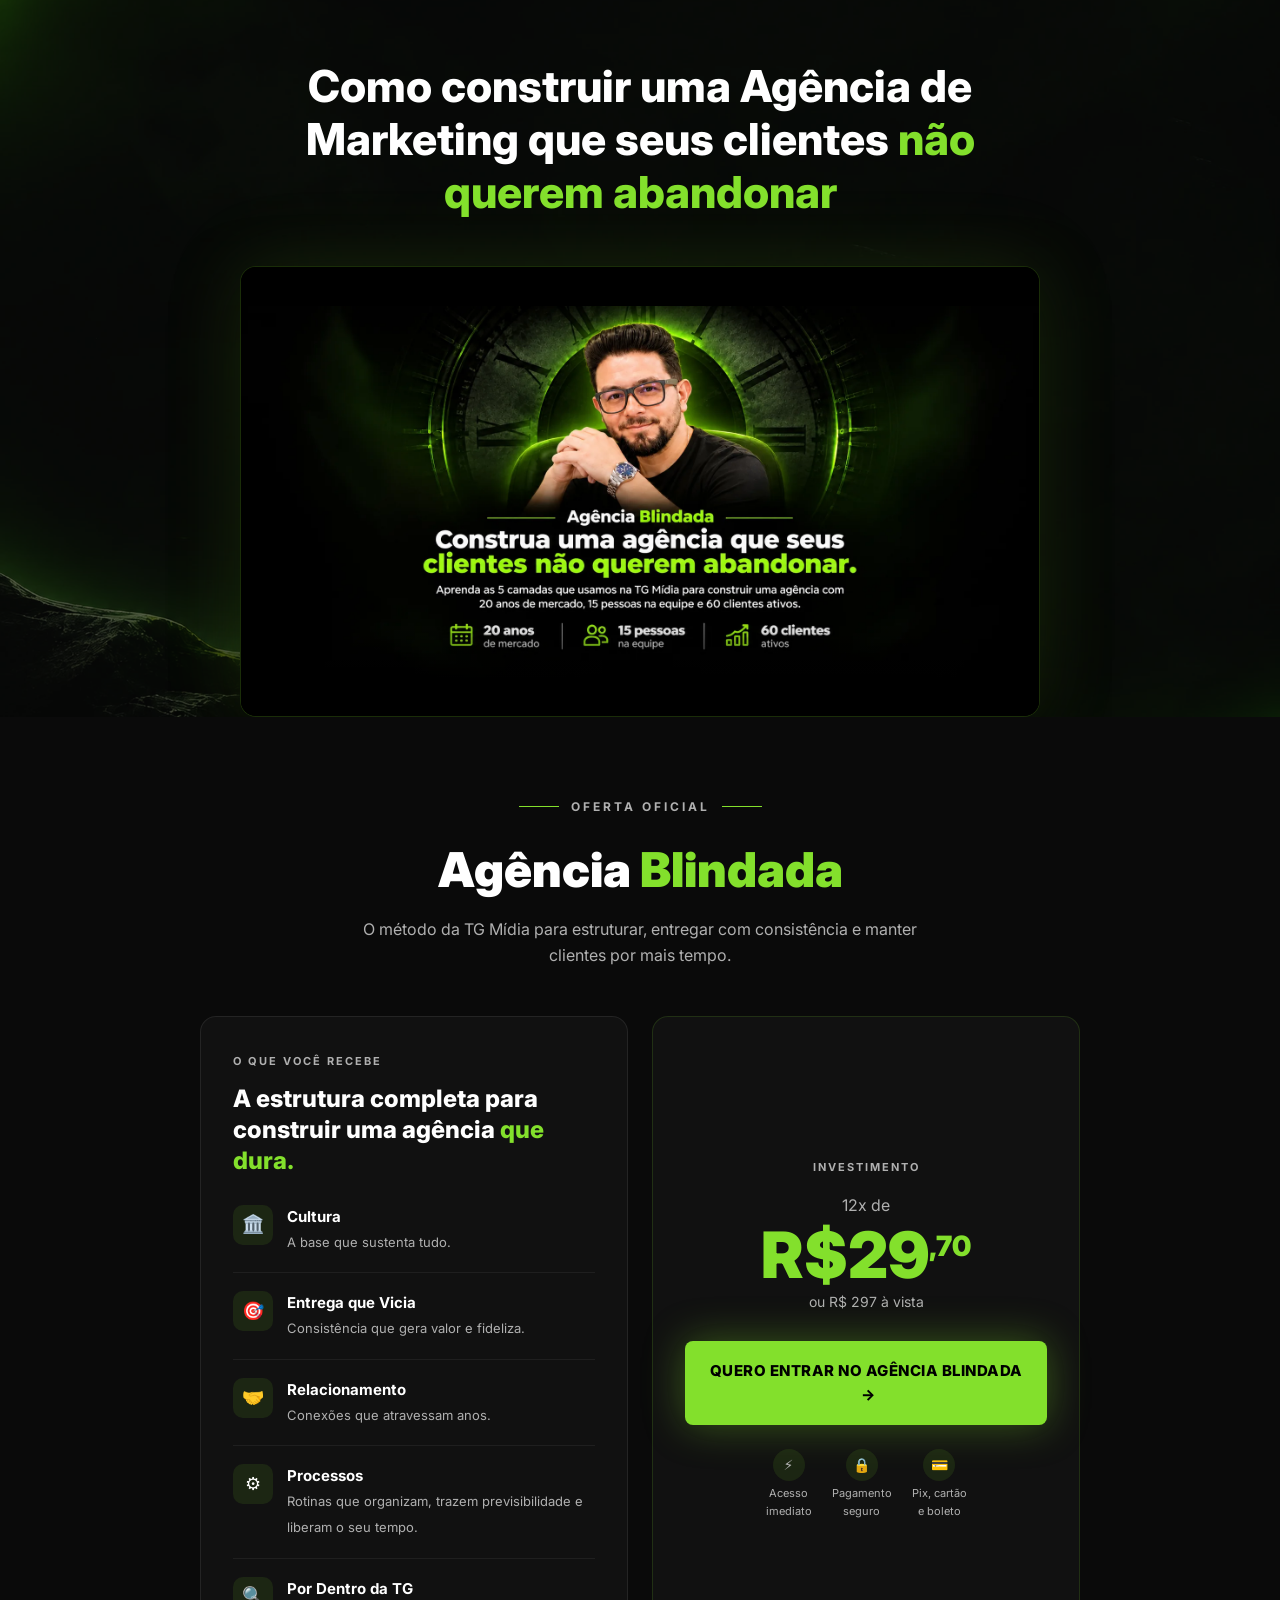
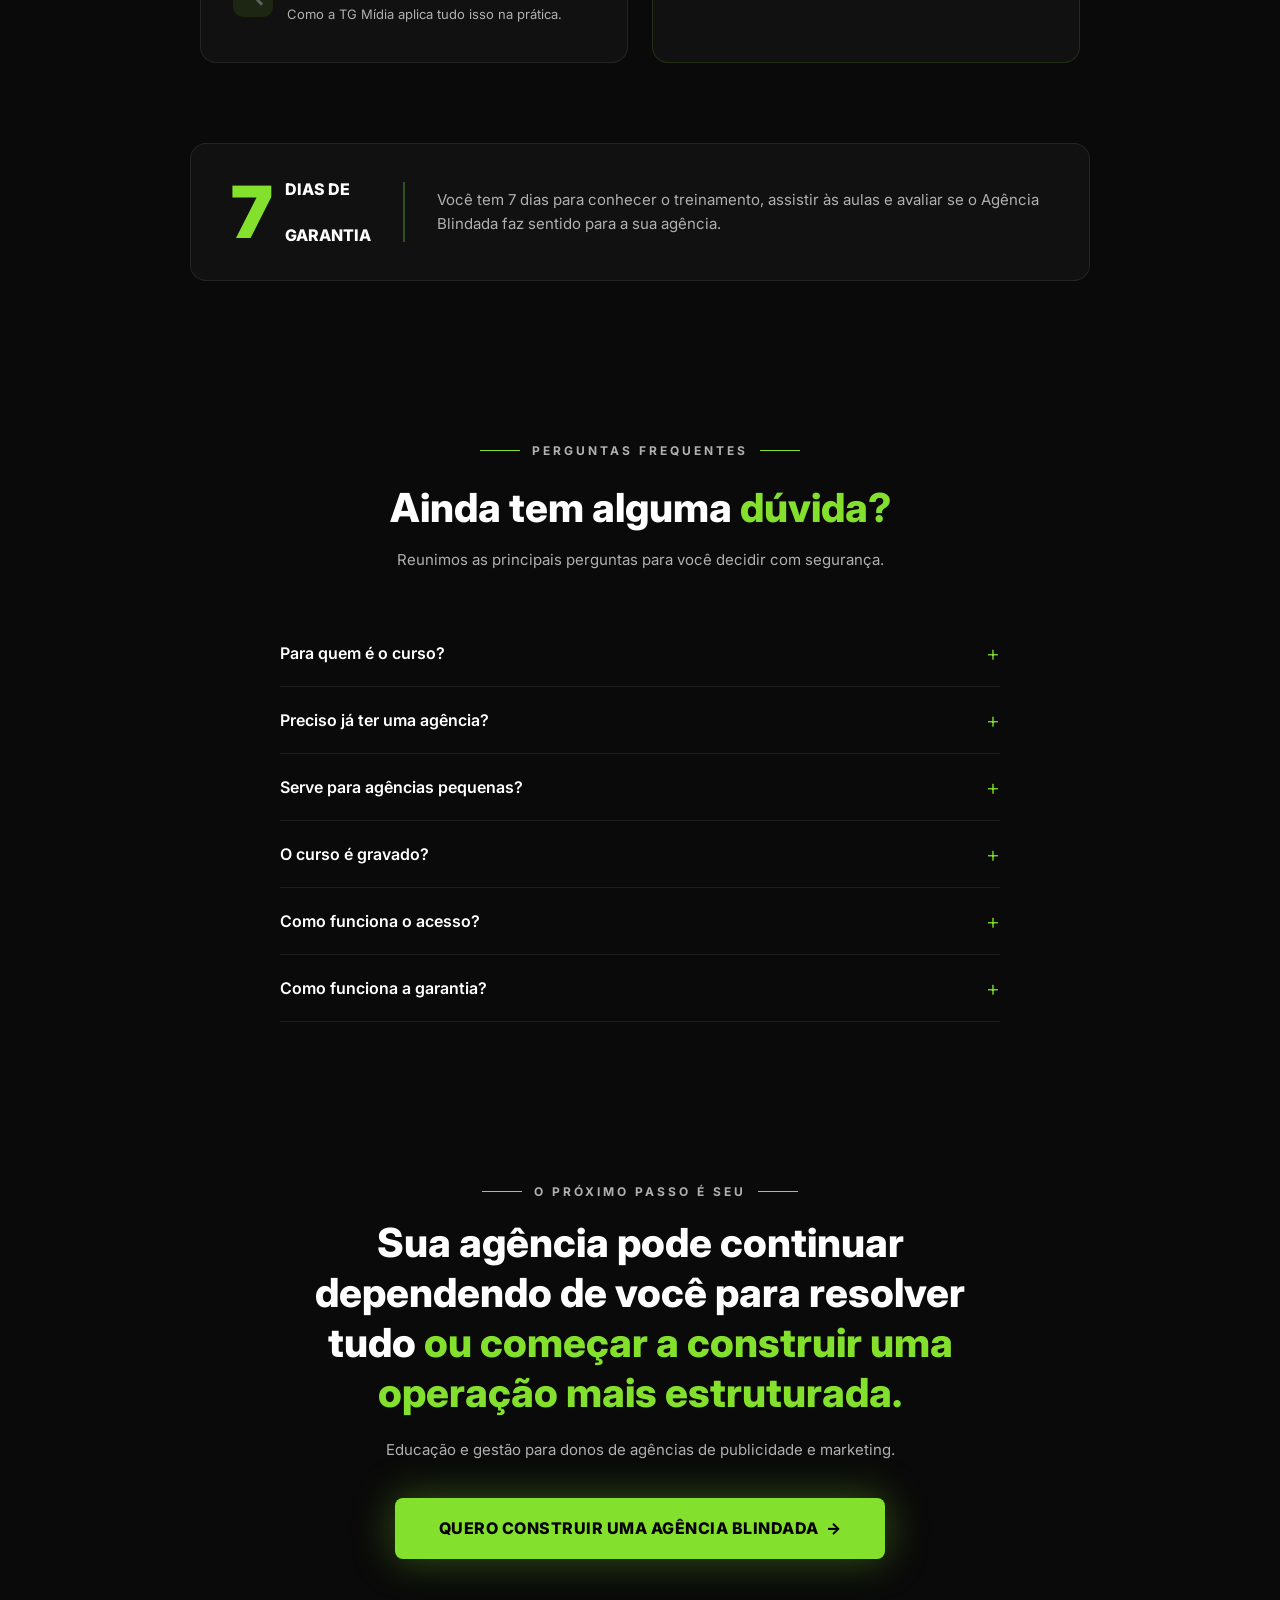
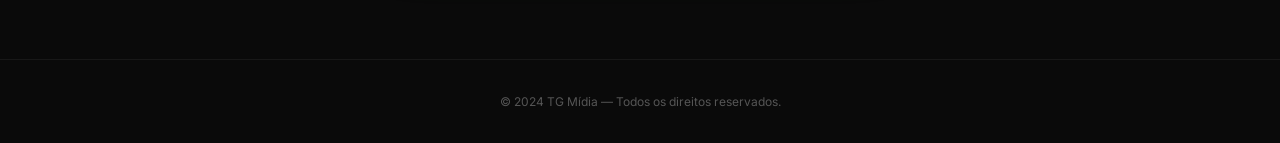
<file: land/index.html>
<!DOCTYPE html>
<html lang="pt-BR">
<head>
  <meta charset="UTF-8">
  <meta name="viewport" content="width=device-width, initial-scale=1.0">
  <title>Agência Blindada — Construa uma agência que seus clientes não querem abandonar</title>
  <meta name="description" content="O método da TG Mídia para estruturar, entregar com consistência e manter clientes por mais tempo.">
  <link rel="preconnect" href="https://fonts.googleapis.com">
  <link rel="preconnect" href="https://fonts.gstatic.com" crossorigin>
  <link href="https://fonts.googleapis.com/css2?family=Inter:wght@400;600;700;800;900&display=swap" rel="stylesheet">
  <link rel="stylesheet" href="../assets/v3.css">
</head>
<body>

  <!-- ═══ HERO + VIDEO ═══ -->
  <section class="hero">
    <div class="hero-bg">
      <img src="../assets/images/background.webp" alt="" loading="eager">
    </div>
    <div class="hero-content container">
      <h1>Como construir uma Agência de Marketing que seus clientes <span class="green">não querem abandonar</span></h1>

      <div class="video-wrapper">
        <video id="mainVideo" controls playsinline preload="metadata" poster="../assets/images/hero-capa.webp">
          <source src="../assets/videos/land.mp4" type="video/mp4">
          Seu navegador não suporta vídeo HTML5.
        </video>
      </div>
    </div>
  </section>

  <!-- ═══ OFERTA OFICIAL ═══ -->
  <section class="oferta" id="oferta">
    <div class="container">
      <div class="section-label">Oferta Oficial</div>
      <h2 class="oferta-title">Agência <span class="green">Blindada</span></h2>
      <p class="oferta-subtitle">O método da TG Mídia para estruturar, entregar com consistência e manter clientes por mais tempo.</p>

      <div class="oferta-grid">
        <!-- Esquerda — O que você recebe -->
        <div class="oferta-left">
          <p class="oferta-left-label">O que você recebe</p>
          <h3>A estrutura completa para construir uma agência <span class="green">que dura.</span></h3>
          <ul class="camada-list">
            <li>
              <div class="camada-icon">🏛️</div>
              <div class="camada-text">
                <strong>Cultura</strong>
                <span>A base que sustenta tudo.</span>
              </div>
            </li>
            <li>
              <div class="camada-icon">🎯</div>
              <div class="camada-text">
                <strong>Entrega que Vicia</strong>
                <span>Consistência que gera valor e fideliza.</span>
              </div>
            </li>
            <li>
              <div class="camada-icon">🤝</div>
              <div class="camada-text">
                <strong>Relacionamento</strong>
                <span>Conexões que atravessam anos.</span>
              </div>
            </li>
            <li>
              <div class="camada-icon">⚙️</div>
              <div class="camada-text">
                <strong>Processos</strong>
                <span>Rotinas que organizam, trazem previsibilidade e liberam o seu tempo.</span>
              </div>
            </li>
            <li>
              <div class="camada-icon">🔍</div>
              <div class="camada-text">
                <strong>Por Dentro da TG</strong>
                <span>Como a TG Mídia aplica tudo isso na prática.</span>
              </div>
            </li>
          </ul>
        </div>

        <!-- Direita — Investimento -->
        <div class="oferta-right">
          <p class="oferta-right-label">Investimento</p>
          <p class="price-prefix">12x de</p>
          <p class="price-main">R$29<sup>,70</sup></p>
          <p class="price-alt">ou R$ 297 à vista</p>
          <a href="https://pay.kiwify.com.br/VEnm06J" class="cta-btn" target="_blank" rel="noopener">QUERO ENTRAR NO AGÊNCIA BLINDADA &nbsp;→</a>
          <div class="trust-badges">
            <div class="trust-badge">
              <div class="trust-badge-icon">⚡</div>
              <span>Acesso<br>imediato</span>
            </div>
            <div class="trust-badge">
              <div class="trust-badge-icon">🔒</div>
              <span>Pagamento<br>seguro</span>
            </div>
            <div class="trust-badge">
              <div class="trust-badge-icon">💳</div>
              <span>Pix, cartão<br>e boleto</span>
            </div>
          </div>
        </div>
      </div>
    </div>
  </section>

  <!-- ═══ GARANTIA ═══ -->
  <section class="garantia-section">
    <div class="container">
      <div class="garantia">
        <div class="garantia-numero">
          <span class="garantia-7">7</span>
          <div><strong>DIAS DE</strong><br><strong>GARANTIA</strong></div>
        </div>
        <div class="garantia-divider"></div>
        <p>Você tem 7 dias para conhecer o treinamento, assistir às aulas e avaliar se o Agência Blindada faz sentido para a sua agência.</p>
      </div>
    </div>
  </section>

  <!-- ═══ FAQ ═══ -->
  <section class="faq" id="faq">
    <div class="container">
      <div class="section-label">Perguntas Frequentes</div>
      <h2>Ainda tem alguma <span class="green">dúvida?</span></h2>
      <p class="faq-sub">Reunimos as principais perguntas para você decidir com segurança.</p>

      <div class="faq-list">
        <div class="faq-item">
          <button class="faq-question">Para quem é o curso? <span class="faq-icon">+</span></button>
          <div class="faq-answer"><p>Para donos de agências de publicidade e marketing que querem estruturar sua operação, reter mais clientes e parar de depender apenas de si mesmos para tudo funcionar.</p></div>
        </div>
        <div class="faq-item">
          <button class="faq-question">Preciso já ter uma agência? <span class="faq-icon">+</span></button>
          <div class="faq-answer"><p>Não necessariamente. Se você está começando a montar sua agência ou pensando em abrir uma, o Agência Blindada vai te dar a estrutura certa desde o início.</p></div>
        </div>
        <div class="faq-item">
          <button class="faq-question">Serve para agências pequenas? <span class="faq-icon">+</span></button>
          <div class="faq-answer"><p>Sim! O método foi pensado justamente para agências que precisam organizar processos, melhorar a entrega e criar uma base sólida para crescer com consistência.</p></div>
        </div>
        <div class="faq-item">
          <button class="faq-question">O curso é gravado? <span class="faq-icon">+</span></button>
          <div class="faq-answer"><p>Sim, todas as aulas são gravadas e ficam disponíveis para você assistir no seu ritmo, quantas vezes quiser, pelo tempo que tiver acesso.</p></div>
        </div>
        <div class="faq-item">
          <button class="faq-question">Como funciona o acesso? <span class="faq-icon">+</span></button>
          <div class="faq-answer"><p>Após a compra, você recebe acesso imediato à plataforma com todas as aulas e materiais. Basta acessar com seu e-mail e senha cadastrados.</p></div>
        </div>
        <div class="faq-item">
          <button class="faq-question">Como funciona a garantia? <span class="faq-icon">+</span></button>
          <div class="faq-answer"><p>Você tem 7 dias de garantia incondicional. Se dentro desse período você sentir que o treinamento não faz sentido para a sua agência, basta solicitar o reembolso integral.</p></div>
        </div>
      </div>
    </div>
  </section>

  <!-- ═══ FINAL CTA ═══ -->
  <section class="final-cta">
    <div class="container">
      <div class="section-label">O próximo passo é seu</div>
      <h2>Sua agência pode continuar dependendo de você para resolver tudo <span class="green">ou começar a construir uma operação mais estruturada.</span></h2>
      <p class="final-cta-sub">Educação e gestão para donos de agências de publicidade e marketing.</p>
      <a href="https://pay.kiwify.com.br/VEnm06J" class="cta-btn" target="_blank" rel="noopener">QUERO CONSTRUIR UMA AGÊNCIA BLINDADA &nbsp;→</a>
    </div>
  </section>

  <!-- ═══ FOOTER ═══ -->
  <footer>
    <div class="container">
      <p>&copy; 2024 TG Mídia — Todos os direitos reservados.</p>
    </div>
  </footer>

  <!-- ═══ FAQ Script ═══ -->
  <script>
  document.querySelectorAll('.faq-question').forEach(btn => {
    btn.addEventListener('click', () => {
      const item = btn.parentElement;
      const wasOpen = item.classList.contains('open');
      document.querySelectorAll('.faq-item.open').forEach(i => i.classList.remove('open'));
      if (!wasOpen) item.classList.add('open');
    });
  });
  </script>

</body>
</html>
</file>
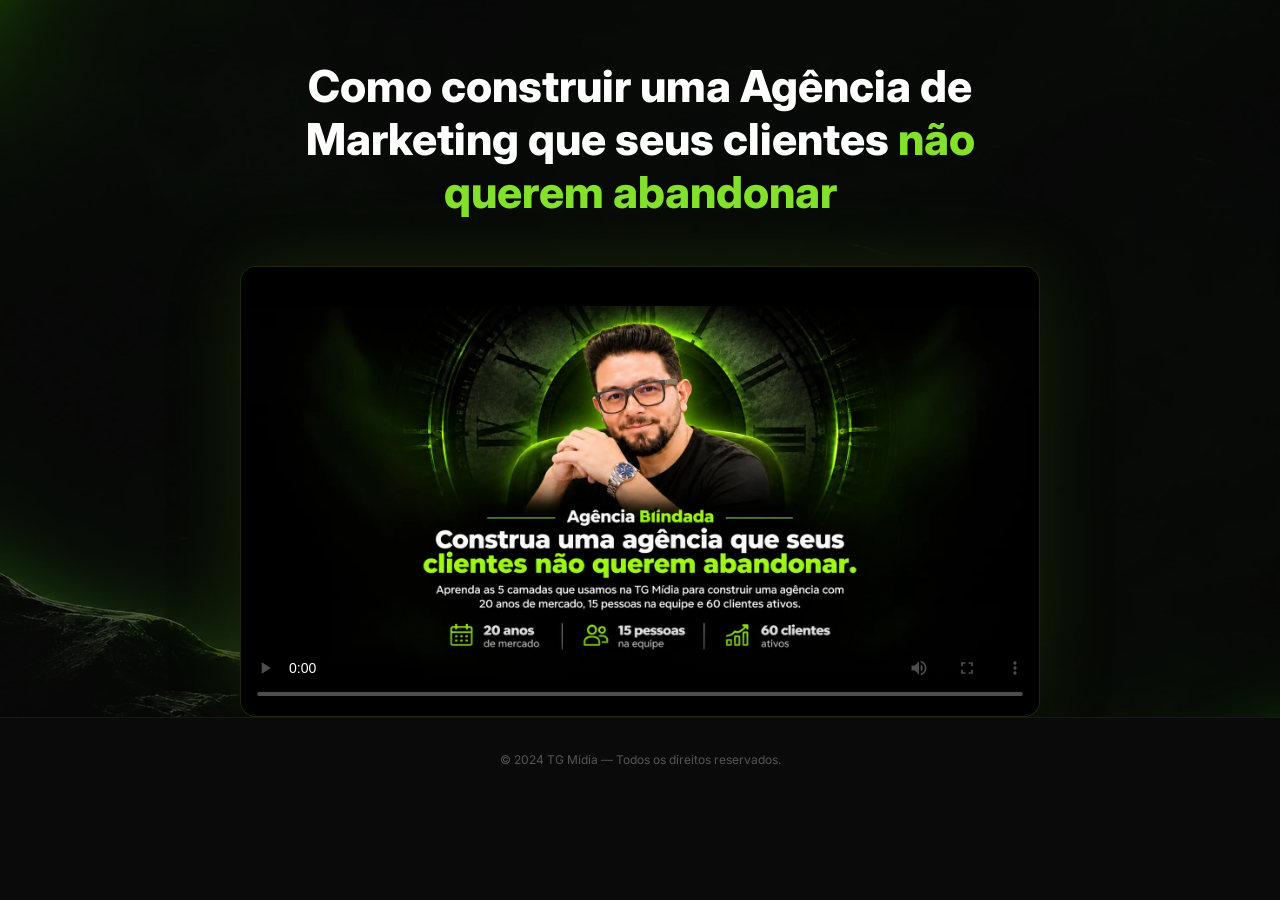
<file: vsl/index.html>
<!DOCTYPE html>
<html lang="pt-BR">
<head>
  <meta charset="UTF-8">
  <meta name="viewport" content="width=device-width, initial-scale=1.0">
  <title>Agência Blindada — Construa uma agência que seus clientes não querem abandonar</title>
  <meta name="description" content="O método da TG Mídia para estruturar, entregar com consistência e manter clientes por mais tempo.">
  <link rel="preconnect" href="https://fonts.googleapis.com">
  <link rel="preconnect" href="https://fonts.gstatic.com" crossorigin>
  <link href="https://fonts.googleapis.com/css2?family=Inter:wght@400;600;700;800;900&display=swap" rel="stylesheet">
  <link rel="stylesheet" href="../assets/v3.css">
</head>
<body>

  <!-- ═══ HERO + VIDEO (VSL) ═══ -->
  <section class="hero">
    <div class="hero-bg">
      <img src="../assets/images/background.webp" alt="" loading="eager">
    </div>
    <div class="hero-content container">
      <h1>Como construir uma Agência de Marketing que seus clientes <span class="green">não querem abandonar</span></h1>

      <div class="video-wrapper">
        <video id="mainVideo" controls playsinline preload="metadata" poster="../assets/images/hero-capa.webp">
          <source src="../assets/videos/vsl.mp4" type="video/mp4">
          Seu navegador não suporta vídeo HTML5.
        </video>
      </div>
    </div>
  </section>

  <!-- ═══ CONTEÚDO COM TIME-GATE (aparece após 4 min de vídeo) ═══ -->
  <div id="gatedContent" class="gated-content hidden">

    <!-- ═══ OFERTA OFICIAL ═══ -->
    <section class="oferta" id="oferta">
      <div class="container">
        <div class="section-label">Oferta Oficial</div>
        <h2 class="oferta-title">Agência <span class="green">Blindada</span></h2>
        <p class="oferta-subtitle">O método da TG Mídia para estruturar, entregar com consistência e manter clientes por mais tempo.</p>

        <div class="oferta-grid">
          <!-- Esquerda — O que você recebe -->
          <div class="oferta-left">
            <p class="oferta-left-label">O que você recebe</p>
            <h3>A estrutura completa para construir uma agência <span class="green">que dura.</span></h3>
            <ul class="camada-list">
              <li>
                <div class="camada-icon">🏛️</div>
                <div class="camada-text">
                  <strong>Cultura</strong>
                  <span>A base que sustenta tudo.</span>
                </div>
              </li>
              <li>
                <div class="camada-icon">🎯</div>
                <div class="camada-text">
                  <strong>Entrega que Vicia</strong>
                  <span>Consistência que gera valor e fideliza.</span>
                </div>
              </li>
              <li>
                <div class="camada-icon">🤝</div>
                <div class="camada-text">
                  <strong>Relacionamento</strong>
                  <span>Conexões que atravessam anos.</span>
                </div>
              </li>
              <li>
                <div class="camada-icon">⚙️</div>
                <div class="camada-text">
                  <strong>Processos</strong>
                  <span>Rotinas que organizam, trazem previsibilidade e liberam o seu tempo.</span>
                </div>
              </li>
              <li>
                <div class="camada-icon">🔍</div>
                <div class="camada-text">
                  <strong>Por Dentro da TG</strong>
                  <span>Como a TG Mídia aplica tudo isso na prática.</span>
                </div>
              </li>
            </ul>
          </div>

          <!-- Direita — Investimento -->
          <div class="oferta-right">
            <p class="oferta-right-label">Investimento</p>
            <p class="price-prefix">12x de</p>
            <p class="price-main">R$29<sup>,70</sup></p>
            <p class="price-alt">ou R$ 297 à vista</p>
            <a href="https://pay.kiwify.com.br/VEnm06J" class="cta-btn" target="_blank" rel="noopener">QUERO ENTRAR NO AGÊNCIA BLINDADA &nbsp;→</a>
            <div class="trust-badges">
              <div class="trust-badge">
                <div class="trust-badge-icon">⚡</div>
                <span>Acesso<br>imediato</span>
              </div>
              <div class="trust-badge">
                <div class="trust-badge-icon">🔒</div>
                <span>Pagamento<br>seguro</span>
              </div>
              <div class="trust-badge">
                <div class="trust-badge-icon">💳</div>
                <span>Pix, cartão<br>e boleto</span>
              </div>
            </div>
          </div>
        </div>
      </div>
    </section>

    <!-- ═══ GARANTIA ═══ -->
    <section class="garantia-section">
      <div class="container">
        <div class="garantia">
          <div class="garantia-numero">
            <span class="garantia-7">7</span>
            <div><strong>DIAS DE</strong><br><strong>GARANTIA</strong></div>
          </div>
          <div class="garantia-divider"></div>
          <p>Você tem 7 dias para conhecer o treinamento, assistir às aulas e avaliar se o Agência Blindada faz sentido para a sua agência.</p>
        </div>
      </div>
    </section>

    <!-- ═══ FAQ ═══ -->
    <section class="faq" id="faq">
      <div class="container">
        <div class="section-label">Perguntas Frequentes</div>
        <h2>Ainda tem alguma <span class="green">dúvida?</span></h2>
        <p class="faq-sub">Reunimos as principais perguntas para você decidir com segurança.</p>

        <div class="faq-list">
          <div class="faq-item">
            <button class="faq-question">Para quem é o curso? <span class="faq-icon">+</span></button>
            <div class="faq-answer"><p>Para donos de agências de publicidade e marketing que querem estruturar sua operação, reter mais clientes e parar de depender apenas de si mesmos para tudo funcionar.</p></div>
          </div>
          <div class="faq-item">
            <button class="faq-question">Preciso já ter uma agência? <span class="faq-icon">+</span></button>
            <div class="faq-answer"><p>Não necessariamente. Se você está começando a montar sua agência ou pensando em abrir uma, o Agência Blindada vai te dar a estrutura certa desde o início.</p></div>
          </div>
          <div class="faq-item">
            <button class="faq-question">Serve para agências pequenas? <span class="faq-icon">+</span></button>
            <div class="faq-answer"><p>Sim! O método foi pensado justamente para agências que precisam organizar processos, melhorar a entrega e criar uma base sólida para crescer com consistência.</p></div>
          </div>
          <div class="faq-item">
            <button class="faq-question">O curso é gravado? <span class="faq-icon">+</span></button>
            <div class="faq-answer"><p>Sim, todas as aulas são gravadas e ficam disponíveis para você assistir no seu ritmo, quantas vezes quiser, pelo tempo que tiver acesso.</p></div>
          </div>
          <div class="faq-item">
            <button class="faq-question">Como funciona o acesso? <span class="faq-icon">+</span></button>
            <div class="faq-answer"><p>Após a compra, você recebe acesso imediato à plataforma com todas as aulas e materiais. Basta acessar com seu e-mail e senha cadastrados.</p></div>
          </div>
          <div class="faq-item">
            <button class="faq-question">Como funciona a garantia? <span class="faq-icon">+</span></button>
            <div class="faq-answer"><p>Você tem 7 dias de garantia incondicional. Se dentro desse período você sentir que o treinamento não faz sentido para a sua agência, basta solicitar o reembolso integral.</p></div>
          </div>
        </div>
      </div>
    </section>

    <!-- ═══ FINAL CTA ═══ -->
    <section class="final-cta">
      <div class="container">
        <div class="section-label">O próximo passo é seu</div>
        <h2>Sua agência pode continuar dependendo de você para resolver tudo <span class="green">ou começar a construir uma operação mais estruturada.</span></h2>
        <p class="final-cta-sub">Educação e gestão para donos de agências de publicidade e marketing.</p>
        <a href="https://pay.kiwify.com.br/VEnm06J" class="cta-btn" target="_blank" rel="noopener">QUERO CONSTRUIR UMA AGÊNCIA BLINDADA &nbsp;→</a>
      </div>
    </section>

  </div><!-- /gatedContent -->

  <!-- ═══ FOOTER ═══ -->
  <footer>
    <div class="container">
      <p>&copy; 2024 TG Mídia — Todos os direitos reservados.</p>
    </div>
  </footer>

  <!-- ═══ Scripts ═══ -->
  <script>
  // ── Time-gate: mostra conteúdo após 4 minutos de vídeo ──
  (function() {
    const video = document.getElementById('mainVideo');
    const gated = document.getElementById('gatedContent');
    const GATE_SECONDS = 240; // 4 minutos
    let revealed = false;

    // Verifica se já foi revelado nesta sessão
    if (sessionStorage.getItem('ab_revealed') === '1') {
      gated.classList.remove('hidden');
      gated.classList.add('visible');
      revealed = true;
    }

    if (!revealed) {
      video.addEventListener('timeupdate', function() {
        if (!revealed && video.currentTime >= GATE_SECONDS) {
          revealed = true;
          sessionStorage.setItem('ab_revealed', '1');
          gated.classList.remove('hidden');
          gated.classList.add('revealing');
          // Trigger reflow then animate
          requestAnimationFrame(() => {
            requestAnimationFrame(() => {
              gated.classList.remove('revealing');
              gated.classList.add('visible');
            });
          });
        }
      });
    }
  })();

  // ── FAQ Accordion ──
  document.querySelectorAll('.faq-question').forEach(btn => {
    btn.addEventListener('click', () => {
      const item = btn.parentElement;
      const wasOpen = item.classList.contains('open');
      document.querySelectorAll('.faq-item.open').forEach(i => i.classList.remove('open'));
      if (!wasOpen) item.classList.add('open');
    });
  });
  </script>

</body>
</html>
</file>
<file: style.css>
/* ═══════════════════ RESET & BASE ═══════════════════ */
*, *::before, *::after { margin: 0; padding: 0; box-sizing: border-box; }

:root {
  --bg: #0a0a0a;
  --bg-card: #141414;
  --bg-card-alt: #1a1a1a;
  --green: #83e02c;
  --green-dark: #5fa01e;
  --white: #ffffff;
  --gray: #a1a1a1;
  --gray-light: #ccc;
  --max-w: 1120px;
  --font: 'Inter', system-ui, sans-serif;
}

html { scroll-behavior: smooth; }
body {
  font-family: var(--font);
  background: var(--bg);
  color: var(--white);
  line-height: 1.6;
  -webkit-font-smoothing: antialiased;
  overflow-x: hidden;
}
img { max-width: 100%; height: auto; display: block; }
a { text-decoration: none; color: inherit; }

.container { max-width: var(--max-w); margin: 0 auto; padding: 0 24px; }
.green { color: var(--green); }

/* ═══════════════════ SHARED COMPONENTS ═══════════════════ */

/* Section label with lines */
.section-label {
  display: flex; align-items: center; justify-content: center; gap: 16px;
  font-size: 13px; font-weight: 600; letter-spacing: 3px; color: var(--gray);
  text-transform: uppercase; margin-bottom: 20px;
}
.label-line { width: 40px; height: 2px; background: var(--green); }

/* CTA Button */
.cta-btn {
  display: inline-flex; align-items: center; justify-content: center;
  background: var(--green); color: #000; font-weight: 800; font-size: 15px;
  padding: 18px 40px; border-radius: 50px; letter-spacing: 1px;
  transition: transform .2s, box-shadow .2s;
  box-shadow: 0 0 30px rgba(131,224,44,.25);
}
.cta-btn:hover { transform: translateY(-2px); box-shadow: 0 0 50px rgba(131,224,44,.4); }

/* ═══════════════════ SEÇÃO 01 — CAPA (HERO) ═══════════════════ */
.hero {
  position: relative; overflow: hidden;
  padding: 0 0 60px; text-align: center;
  background: var(--bg);
}
.hero-bg {
  position: absolute; inset: 0; z-index: 0;
}
.hero-bg-img {
  width: 100%; height: 100%; object-fit: cover;
  opacity: .5;
}
.hero-content {
  position: relative; z-index: 1;
}
.hero-visual {
  display: flex; flex-direction: column; align-items: center;
}
.hero-capa {
  width: 100%;
  /* Full Capa 02: Thiago + vault + title + stats — all baked in */
}
.hero-cta {
  margin-top: 32px;
  font-size: 17px; padding: 20px 52px;
  box-shadow: 0 0 50px rgba(131,224,44,.4);
  animation: ctaPulse 2.5s ease-in-out infinite;
}
@keyframes ctaPulse {
  0%, 100% { box-shadow: 0 0 30px rgba(131,224,44,.3); }
  50% { box-shadow: 0 0 60px rgba(131,224,44,.5); }
}

/* ═══════════════════ SEÇÃO 02 — O MÉTODO ═══════════════════ */
.metodo {
  position: relative; overflow: hidden;
  padding: 80px 0; text-align: center;
}
.metodo-bg {
  position: absolute; inset: 0; z-index: 0;
}
.metodo-bg-img {
  width: 100%; height: 100%; object-fit: cover;
  opacity: .5;
}
.metodo .container { position: relative; z-index: 1; }
.metodo h2 {
  font-size: clamp(26px, 4vw, 40px); font-weight: 800; line-height: 1.2;
  max-width: 650px; margin: 0 auto 16px;
}
.metodo-desc {
  font-size: 15px; color: var(--gray); max-width: 580px; margin: 0 auto 48px;
}
.metodo-cards {
  display: grid; grid-template-columns: 1fr 1fr; gap: 20px;
  max-width: 860px; margin: 0 auto;
}
.metodo-card {
  display: flex; align-items: center; gap: 12px;
  background: rgba(20,20,20,.6);
  border: 1px solid rgba(131,224,44,.25);
  border-radius: 60px; padding: 16px 24px;
  text-align: left;
  box-shadow: 0 0 20px rgba(131,224,44,.08);
  transition: border-color .3s, box-shadow .3s;
}
.metodo-card:hover {
  border-color: rgba(131,224,44,.5);
  box-shadow: 0 0 30px rgba(131,224,44,.15);
}
.card-num {
  font-size: 20px; font-weight: 800; color: var(--green);
  min-width: 32px;
}
.card-divider {
  width: 2px; height: 32px; background: rgba(131,224,44,.3);
}
.card-icon { flex-shrink: 0; }
.card-body { display: flex; flex-direction: column; gap: 2px; }
.card-body strong { font-size: 14px; font-weight: 700; letter-spacing: .5px; }
.card-body span { font-size: 13px; color: var(--gray); line-height: 1.4; }

.metodo-card-center {
  grid-column: 1 / -1;
  max-width: 420px; margin: 0 auto;
}

/* ═══════════════════ SEÇÃO 03 — QUEBRA ═══════════════════ */
.quebra {
  padding: 80px 0; text-align: center;
  background: #111;
}
.quebra h2 {
  font-size: clamp(26px, 4.5vw, 42px); font-weight: 800; line-height: 1.15;
  max-width: 650px; margin: 0 auto 12px;
}
.quebra h3 {
  font-size: clamp(24px, 4vw, 38px); font-weight: 800; line-height: 1.2;
  margin-bottom: 20px;
}
.quebra p {
  font-size: 15px; color: var(--gray); max-width: 560px; margin: 0 auto;
  line-height: 1.7;
}

/* ═══════════════════ SEÇÃO 04 — CAMADAS (FOTOS) ═══════════════════ */
.camadas {
  position: relative; padding: 80px 0 100px; text-align: center;
  overflow: hidden;
}
.camadas-bg {
  position: absolute; inset: 0; z-index: 0;
}
.camadas-bg-img {
  width: 100%; height: 100%; object-fit: cover; opacity: .5;
}
.camadas .container { position: relative; z-index: 1; }
.camadas h2 {
  font-size: clamp(30px, 5vw, 52px); font-weight: 900; line-height: 1.1;
  margin-bottom: 16px;
}
.camadas-sub {
  font-size: 15px; color: var(--gray); max-width: 540px; margin: 0 auto 48px;
}
.camadas-sub strong { color: var(--white); }

.camadas-grid {
  display: grid; grid-template-columns: repeat(5, 1fr); gap: 20px;
}
.camada-card {
  background: var(--bg-card); border-radius: 16px; overflow: hidden;
  display: flex; flex-direction: column;
  transition: transform .3s;
}
.camada-card:hover { transform: translateY(-6px); }
.camada-card img {
  width: 100%; aspect-ratio: 3/4; object-fit: cover;
  border-radius: 16px;
}

/* ═══════════════════ SEÇÃO 05 — PARA QUEM É ═══════════════════ */
.para-quem {
  padding: 80px 0; text-align: center;
}
.para-quem h2 {
  font-size: clamp(26px, 4.5vw, 42px); font-weight: 800; line-height: 1.15;
  max-width: 650px; margin: 0 auto 12px;
}
.para-quem-intro {
  font-size: 15px; color: var(--gray); margin-bottom: 48px;
}

/* Timeline */
.timeline {
  position: relative; max-width: 700px; margin: 0 auto 48px;
  padding: 20px 0;
}
.timeline-line {
  position: absolute; left: 50%; top: 0; bottom: 0;
  width: 2px; background: rgba(131,224,44,.2);
  transform: translateX(-50%);
}
.tl-item {
  display: flex; align-items: center; gap: 16px;
  margin-bottom: 24px; position: relative;
}
.tl-left { justify-content: flex-end; padding-right: calc(50% + 32px); flex-direction: row; }
.tl-right { justify-content: flex-start; padding-left: calc(50% + 32px); flex-direction: row; }

.tl-left .tl-icon,
.tl-right .tl-icon {
  position: absolute; left: 50%; transform: translateX(-50%);
  width: 44px; height: 44px; border-radius: 50%;
  background: var(--bg); border: 2px solid var(--green);
  display: flex; align-items: center; justify-content: center;
  box-shadow: 0 0 16px rgba(131,224,44,.2);
  z-index: 2;
}
.tl-card {
  background: var(--bg-card); border: 1px solid rgba(131,224,44,.15);
  border-radius: 12px; padding: 16px 20px; text-align: left;
  max-width: 280px;
}
.tl-num {
  font-size: 13px; font-weight: 800; color: var(--green);
  display: block; margin-bottom: 4px;
}
.tl-card p { font-size: 14px; color: var(--gray-light); line-height: 1.5; }

/* Timeline scroll animations */
.tl-item {
  opacity: 0;
  transition: opacity .6s ease, transform .6s ease;
}
.tl-item.tl-left { transform: translateX(-40px); }
.tl-item.tl-right { transform: translateX(40px); }
.tl-item.tl-visible {
  opacity: 1;
  transform: translateX(0);
}

.para-quem-bottom {
  font-size: 17px; color: var(--gray-light); max-width: 500px; margin: 0 auto 32px;
  line-height: 1.6;
}
.para-quem-bottom em { color: var(--green); font-style: italic; font-weight: 600; }

/* ═══════════════════ SEÇÃO 06 — OFERTA ═══════════════════ */
.oferta {
  padding: 80px 0; text-align: center;
}
.oferta-titulo {
  font-size: clamp(36px, 6vw, 60px); font-weight: 900; margin-bottom: 12px;
}
.oferta-titulo em { font-style: italic; }
.oferta-desc {
  font-size: 16px; color: var(--gray); max-width: 480px; margin: 0 auto 48px;
}

.oferta-grid {
  display: grid; grid-template-columns: 1fr 1fr; gap: 24px;
  max-width: 900px; margin: 0 auto 40px; text-align: left;
}
.oferta-left, .oferta-right {
  background: var(--bg-card); border: 1px solid rgba(255,255,255,.08);
  border-radius: 16px; padding: 32px;
}
.oferta-label {
  font-size: 12px; font-weight: 600; letter-spacing: 3px; color: var(--gray);
  text-transform: uppercase; display: block; margin-bottom: 16px;
}
.oferta-left h3 {
  font-size: 24px; font-weight: 800; line-height: 1.2; margin-bottom: 24px;
}
.oferta-list { list-style: none; display: flex; flex-direction: column; gap: 18px; }
.oferta-list li {
  display: flex; align-items: flex-start; gap: 12px;
}
.oferta-list li svg { flex-shrink: 0; margin-top: 2px; }
.oferta-list li strong { display: block; font-size: 15px; font-weight: 700; }
.oferta-list li span { font-size: 13px; color: var(--gray); }

.oferta-right { text-align: center; display: flex; flex-direction: column; align-items: center; justify-content: center; }

.preco { margin-bottom: 28px; }
.preco-parcela { display: block; font-size: 16px; color: var(--gray); margin-bottom: 4px; }
.preco-valor {
  font-size: 24px; color: var(--green); font-weight: 500;
}
.preco-valor strong { font-size: 64px; font-weight: 900; }
.centavos { font-size: 32px; font-weight: 700; }
.preco-avista { display: block; font-size: 15px; color: var(--gray); margin-top: 8px; }

.oferta-right .cta-btn { margin-bottom: 24px; font-size: 14px; padding: 16px 32px; }

.oferta-badges {
  display: flex; gap: 20px; flex-wrap: wrap; justify-content: center;
}
.badge-item {
  display: flex; align-items: center; gap: 6px;
  font-size: 12px; color: var(--gray);
}

/* Garantia */
.garantia {
  display: flex; align-items: center; gap: 32px;
  background: var(--bg-card); border: 1px solid rgba(255,255,255,.08);
  border-radius: 16px; padding: 32px 40px;
  max-width: 900px; margin: 0 auto; text-align: left;
}
.garantia-numero {
  display: flex; align-items: center; gap: 12px; flex-shrink: 0;
}
.garantia-7 {
  font-size: 72px; font-weight: 900; color: var(--green); line-height: 1;
}
.garantia-numero strong {
  display: block; font-size: 16px; font-weight: 800; line-height: 1.3;
}
.garantia-divider {
  width: 2px; height: 60px; background: rgba(131,224,44,.3); flex-shrink: 0;
}
.garantia p {
  font-size: 15px; color: var(--gray); line-height: 1.6;
}

/* ═══════════════════ SEÇÃO 07 — FAQ ═══════════════════ */
.faq {
  padding: 80px 0; text-align: center;
}
.faq h2 {
  font-size: clamp(28px, 4.5vw, 44px); font-weight: 800; margin-bottom: 12px;
}
.faq-sub {
  font-size: 15px; color: var(--gray); margin-bottom: 40px;
}
.faq-list {
  max-width: 640px; margin: 0 auto; text-align: left;
}
.faq-item {
  border-bottom: 1px solid rgba(255,255,255,.1);
}
.faq-item summary {
  display: flex; justify-content: space-between; align-items: center;
  padding: 20px 0; font-size: 16px; font-weight: 600;
  cursor: pointer; list-style: none;
  transition: color .2s;
}
.faq-item summary::-webkit-details-marker { display: none; }
.faq-item summary:hover { color: var(--green); }
.faq-icon {
  font-size: 24px; font-weight: 300; color: var(--gray);
  transition: transform .3s;
}
.faq-item[open] .faq-icon { transform: rotate(45deg); }
.faq-answer {
  padding: 0 0 20px;
}
.faq-answer p { font-size: 15px; color: var(--gray); line-height: 1.6; }

/* ═══════════════════ SEÇÃO 08 — CTA FINAL ═══════════════════ */
.cta-final {
  padding: 100px 0; text-align: center;
}
.cta-final h2 {
  font-size: clamp(24px, 4vw, 38px); font-weight: 800; line-height: 1.25;
  max-width: 700px; margin: 0 auto 16px;
}
.cta-final h2 em { font-style: italic; }
.cta-final p {
  font-size: 15px; color: var(--gray); margin-bottom: 32px;
}

/* ═══════════════════ RESPONSIVO ═══════════════════ */
@media (max-width: 900px) {
  .metodo-cards { grid-template-columns: 1fr; max-width: 440px; }
  .metodo-card-center { max-width: 100%; }
  .camadas-grid { grid-template-columns: repeat(3, 1fr); }
  .camadas-grid .camada-card:nth-child(4),
  .camadas-grid .camada-card:nth-child(5) {
    grid-column: auto;
  }
  .oferta-grid { grid-template-columns: 1fr; }
  .garantia { flex-direction: column; text-align: center; padding: 28px 24px; gap: 20px; }
  .garantia-divider { width: 60px; height: 2px; }

  .tl-left { padding-right: 0; padding-left: 72px; justify-content: flex-start; }
  .tl-right { padding-left: 72px; }
  .tl-left .tl-icon,
  .tl-right .tl-icon {
    left: 24px;
  }
  .timeline-line { left: 24px; }
}

@media (max-width: 600px) {
  .hero h1 { font-size: 26px; }
  .hero-stats { gap: 20px; }
  .stat { flex-direction: column; text-align: center; }
  .stat div { text-align: center; }
  .camadas-grid { grid-template-columns: repeat(2, 1fr); }
  .camadas-grid .camada-card:last-child { grid-column: 1 / -1; max-width: 200px; margin: 0 auto; }
  .cta-btn { font-size: 13px; padding: 16px 28px; }
  .preco-valor strong { font-size: 48px; }
  .garantia-7 { font-size: 56px; }
  .oferta-titulo { font-size: 36px; }
}
</file>
<file: assets/carta.css>
/* ===== CARTA DE VENDAS - AGÊNCIA BLINDADA ===== */

:root {
    --bg: #0a0a0a;
    --bg-card: #111111;
    --green: #83e02c;
    --green-dark: #6bc41f;
    --white: #ffffff;
    --gray: #b0b0b0;
    --gray-light: #d0d0d0;
    --font: 'Inter', sans-serif;
}

* {
    margin: 0;
    padding: 0;
    box-sizing: border-box;
}

body {
    font-family: var(--font);
    background-color: var(--bg);
    color: var(--gray-light);
    line-height: 1.8;
    -webkit-font-smoothing: antialiased;
}

.container {
    max-width: 720px;
    margin: 0 auto;
    padding: 0 24px;
}

/* ===== HERO ===== */
.hero {
    padding: 80px 0 60px;
    background: linear-gradient(180deg, #0f1a08 0%, var(--bg) 100%);
    border-bottom: 1px solid rgba(131, 224, 44, 0.15);
}

.hero h1 {
    font-size: 1.75rem;
    font-weight: 800;
    color: var(--white);
    line-height: 1.35;
    text-transform: uppercase;
    letter-spacing: -0.02em;
}

.hero h1::before {
    content: '';
    display: block;
    width: 48px;
    height: 4px;
    background: var(--green);
    margin-bottom: 24px;
    border-radius: 2px;
}

/* ===== CARTA ===== */
.carta {
    padding: 60px 0 80px;
}

.carta p {
    font-size: 1.05rem;
    margin-bottom: 20px;
    color: var(--gray-light);
}

.carta p strong {
    color: var(--white);
    font-weight: 700;
}

.carta ul {
    list-style: none;
    margin: 24px 0 28px;
    padding: 0;
}

.carta ul li {
    position: relative;
    padding-left: 20px;
    margin-bottom: 12px;
    font-size: 1.05rem;
    color: var(--gray-light);
}

.carta ul li::before {
    content: '•';
    position: absolute;
    left: 0;
    color: var(--green);
    font-weight: 700;
}

.carta h2 {
    font-size: 1.4rem;
    font-weight: 800;
    color: var(--white);
    margin-bottom: 24px;
    line-height: 1.35;
    text-transform: uppercase;
    letter-spacing: -0.01em;
}

.separator {
    width: 48px;
    height: 3px;
    background: var(--green);
    margin: 48px 0;
    border-radius: 2px;
    opacity: 0.6;
}

.destaque {
    border-left: 3px solid var(--green);
    padding-left: 20px;
    color: var(--white) !important;
    font-weight: 500;
    font-style: italic;
    margin: 28px 0;
}

/* ===== 5 CAMADAS ===== */
.camadas {
    margin: 32px 0;
}

.camada {
    display: flex;
    align-items: flex-start;
    gap: 16px;
    padding: 20px;
    margin-bottom: 12px;
    background: var(--bg-card);
    border: 1px solid rgba(131, 224, 44, 0.1);
    border-radius: 8px;
    transition: border-color 0.3s;
}

.camada:hover {
    border-color: rgba(131, 224, 44, 0.3);
}

.camada-numero {
    font-size: 1.5rem;
    font-weight: 900;
    color: var(--green);
    min-width: 32px;
    line-height: 1.2;
}

.camada h3 {
    font-size: 1rem;
    font-weight: 700;
    color: var(--white);
    margin-bottom: 6px;
    text-transform: uppercase;
    letter-spacing: 0.02em;
}

.camada p {
    font-size: 0.95rem;
    margin-bottom: 0;
    color: var(--gray);
    line-height: 1.6;
}

/* ===== STATS ===== */
.stats {
    display: flex;
    gap: 24px;
    margin: 32px 0;
    flex-wrap: wrap;
}

.stat {
    flex: 1;
    min-width: 140px;
    text-align: center;
    padding: 24px 16px;
    background: var(--bg-card);
    border: 1px solid rgba(131, 224, 44, 0.1);
    border-radius: 8px;
}

.stat-numero {
    display: block;
    font-size: 2.5rem;
    font-weight: 900;
    color: var(--green);
    line-height: 1;
    margin-bottom: 8px;
}

.stat-label {
    font-size: 0.85rem;
    color: var(--gray);
    text-transform: uppercase;
    letter-spacing: 0.03em;
    font-weight: 500;
}

/* ===== OFERTA BOX ===== */
.oferta-box {
    background: var(--bg-card);
    border: 1px solid rgba(131, 224, 44, 0.2);
    border-radius: 12px;
    padding: 40px 32px;
    margin: 32px 0;
    text-align: center;
}

.oferta-box h3 {
    font-size: 1.1rem;
    font-weight: 700;
    color: var(--white);
    margin-bottom: 24px;
    text-transform: uppercase;
    letter-spacing: 0.03em;
}

.oferta-box ul {
    list-style: none;
    text-align: left;
    margin: 0 0 32px;
    padding: 0;
}

.oferta-box ul li {
    position: relative;
    padding-left: 28px;
    margin-bottom: 12px;
    font-size: 1rem;
    color: var(--gray-light);
}

.oferta-box ul li::before {
    content: '>';
    position: absolute;
    left: 0;
    color: var(--green);
    font-weight: 700;
    font-size: 1rem;
}

.preco {
    margin: 32px 0 24px;
}

.preco-label {
    display: block;
    font-size: 0.9rem;
    color: var(--gray);
    text-transform: uppercase;
    letter-spacing: 0.05em;
    margin-bottom: 8px;
}

.preco-valor {
    display: block;
    font-size: 2.8rem;
    font-weight: 900;
    color: var(--green);
    line-height: 1;
}

.garantia-texto {
    font-size: 1rem;
    color: var(--gray-light);
    margin-bottom: 8px;
}

.garantia-detalhe {
    font-size: 0.9rem;
    color: var(--gray);
    margin-bottom: 32px;
}

/* ===== CTA BUTTON ===== */
.cta-button {
    display: inline-block;
    background: var(--green);
    color: #000;
    font-family: var(--font);
    font-size: 1rem;
    font-weight: 800;
    text-decoration: none;
    text-transform: uppercase;
    letter-spacing: 0.05em;
    padding: 16px 40px;
    border-radius: 8px;
    transition: background 0.3s, transform 0.2s, box-shadow 0.3s;
    animation: ctaPulse 2.5s ease-in-out infinite;
}

.cta-button:hover {
    background: var(--green-dark);
    transform: translateY(-2px);
    box-shadow: 0 8px 30px rgba(131, 224, 44, 0.3);
}

@keyframes ctaPulse {
    0%, 100% { box-shadow: 0 0 0 0 rgba(131, 224, 44, 0.3); }
    50% { box-shadow: 0 0 20px 4px rgba(131, 224, 44, 0.15); }
}

/* ===== FOOTER ===== */
.footer {
    padding: 40px 0;
    border-top: 1px solid rgba(255, 255, 255, 0.06);
    text-align: center;
}

.footer-marca {
    font-size: 0.85rem;
    color: var(--gray);
    font-weight: 500;
}

/* ===== RESPONSIVO ===== */
@media (max-width: 768px) {
    .hero {
        padding: 60px 0 40px;
    }

    .hero h1 {
        font-size: 1.35rem;
    }

    .carta h2 {
        font-size: 1.2rem;
    }

    .stats {
        flex-direction: column;
        gap: 12px;
    }

    .stat {
        min-width: 100%;
    }

    .oferta-box {
        padding: 28px 20px;
    }

    .preco-valor {
        font-size: 2.2rem;
    }

    .cta-button {
        padding: 14px 28px;
        font-size: 0.9rem;
        display: block;
        text-align: center;
    }
}

@media (max-width: 480px) {
    .hero h1 {
        font-size: 1.15rem;
    }

    .carta p,
    .carta ul li {
        font-size: 0.95rem;
    }

    .carta h2 {
        font-size: 1.05rem;
    }

    .camada {
        padding: 16px;
    }

    .camada-numero {
        font-size: 1.3rem;
    }
}
</file>
<file: assets/v3.css>
/* ── Variables ── */
:root {
  --bg: #0a0a0a;
  --bg-card: #111111;
  --green: #83e02c;
  --green-dark: #5fa01e;
  --white: #ffffff;
  --gray: #b0b0b0;
  --light: #e0e0e0;
  --font: 'Inter', system-ui, -apple-system, sans-serif;
  --max-w: 960px;
}

/* ── Reset ── */
*, *::before, *::after { margin: 0; padding: 0; box-sizing: border-box; }
html { scroll-behavior: smooth; }
body {
  font-family: var(--font);
  background: var(--bg);
  color: var(--white);
  line-height: 1.6;
  -webkit-font-smoothing: antialiased;
}
img { display: block; max-width: 100%; height: auto; }
a { text-decoration: none; color: inherit; }

.container { max-width: var(--max-w); margin: 0 auto; padding: 0 24px; }

/* ── CTA Button ── */
.cta-btn {
  display: inline-flex; align-items: center; gap: 8px;
  background: var(--green); color: #000; font-weight: 800;
  font-size: 16px; padding: 18px 44px; border-radius: 8px;
  text-transform: uppercase; letter-spacing: .5px;
  transition: transform .2s, box-shadow .2s;
  box-shadow: 0 0 40px rgba(131,224,44,.35);
  animation: ctaPulse 2.5s ease-in-out infinite;
  cursor: pointer; border: none;
}
.cta-btn:hover { transform: translateY(-2px); box-shadow: 0 0 60px rgba(131,224,44,.5); }
@keyframes ctaPulse {
  0%, 100% { box-shadow: 0 0 30px rgba(131,224,44,.3); }
  50% { box-shadow: 0 0 60px rgba(131,224,44,.5); }
}

/* ── Section Label ── */
.section-label {
  text-transform: uppercase; font-size: 12px; font-weight: 700;
  letter-spacing: 3px; color: var(--gray);
  display: flex; align-items: center; justify-content: center; gap: 12px;
}
.section-label::before, .section-label::after {
  content: ''; width: 40px; height: 1px; background: var(--green);
}

/* ══════════════════════════════════════
   SECTION 01 — HERO + VIDEO
   ══════════════════════════════════════ */
.hero {
  position: relative; overflow: hidden;
  padding: 60px 0 0; text-align: center;
  background: var(--bg);
}
.hero-bg {
  position: absolute; inset: 0; z-index: 0;
}
.hero-bg img {
  width: 100%; height: 100%; object-fit: cover; opacity: .35;
}
.hero-content {
  position: relative; z-index: 1;
}
.hero h1 {
  font-size: clamp(28px, 4vw, 44px); font-weight: 800;
  line-height: 1.2; max-width: 740px; margin: 0 auto 48px;
}
.hero h1 .green { color: var(--green); }

/* Video player */
.video-wrapper {
  max-width: 800px; margin: 0 auto;
  border-radius: 16px; overflow: hidden;
  box-shadow: 0 0 80px rgba(131,224,44,.15), 0 20px 60px rgba(0,0,0,.6);
  border: 1px solid rgba(131,224,44,.2);
  background: #000;
}
.video-wrapper video {
  width: 100%; display: block; aspect-ratio: 16/9; background: #000;
}

.video-caption {
  max-width: 640px; margin: 32px auto 0;
  font-size: 15px; color: var(--gray); line-height: 1.7;
  padding: 0 16px 60px;
}

/* ══════════════════════════════════════
   GATED CONTENT (VSL version)
   ══════════════════════════════════════ */
.gated-content {
  transition: opacity .8s ease;
}
.gated-content.hidden {
  display: none;
}
.gated-content.revealing {
  opacity: 0;
  display: block;
}
.gated-content.visible {
  opacity: 1;
}

/* ══════════════════════════════════════
   SECTION — OFERTA OFICIAL
   ══════════════════════════════════════ */
.oferta {
  padding: 80px 0; text-align: center;
}
.oferta-title {
  font-size: clamp(32px, 5vw, 48px); font-weight: 900;
  margin: 16px 0 8px;
}
.oferta-title .green { color: var(--green); }
.oferta-subtitle {
  font-size: 16px; color: var(--gray); max-width: 560px;
  margin: 0 auto 48px; line-height: 1.6;
}

.oferta-grid {
  display: grid; grid-template-columns: 1fr 1fr; gap: 24px;
  max-width: 880px; margin: 0 auto; text-align: left;
}

/* Left — O que você recebe */
.oferta-left {
  background: var(--bg-card); border: 1px solid rgba(255,255,255,.08);
  border-radius: 16px; padding: 36px 32px;
}
.oferta-left-label {
  font-size: 11px; font-weight: 700; letter-spacing: 2px;
  color: var(--gray); text-transform: uppercase; margin-bottom: 12px;
}
.oferta-left h3 {
  font-size: 24px; font-weight: 800; line-height: 1.3; margin-bottom: 28px;
}
.oferta-left h3 .green { color: var(--green); }

.camada-list { list-style: none; display: flex; flex-direction: column; gap: 18px; }
.camada-list li {
  display: flex; align-items: flex-start; gap: 14px;
  padding-bottom: 18px; border-bottom: 1px solid rgba(255,255,255,.06);
}
.camada-list li:last-child { border-bottom: none; padding-bottom: 0; }
.camada-icon {
  width: 40px; height: 40px; border-radius: 10px;
  background: rgba(131,224,44,.1); display: flex;
  align-items: center; justify-content: center; flex-shrink: 0;
  font-size: 18px;
}
.camada-text strong { display: block; font-size: 15px; font-weight: 700; }
.camada-text span { font-size: 13px; color: var(--gray); }

/* Right — Investimento */
.oferta-right {
  background: var(--bg-card); border: 1px solid rgba(131,224,44,.15);
  border-radius: 16px; padding: 36px 32px; text-align: center;
  display: flex; flex-direction: column; align-items: center; justify-content: center;
}
.oferta-right-label {
  font-size: 11px; font-weight: 700; letter-spacing: 2px;
  color: var(--gray); text-transform: uppercase; margin-bottom: 16px;
}
.price-prefix { font-size: 16px; color: var(--gray); }
.price-main {
  font-size: 64px; font-weight: 900; color: var(--green);
  line-height: 1; margin: 4px 0;
}
.price-main sup { font-size: 28px; vertical-align: super; }
.price-alt { font-size: 14px; color: var(--gray); margin-bottom: 28px; }

.oferta-right .cta-btn { width: 100%; justify-content: center; font-size: 15px; padding: 18px 24px; }

.trust-badges {
  display: flex; gap: 20px; margin-top: 24px; justify-content: center;
}
.trust-badge {
  display: flex; flex-direction: column; align-items: center; gap: 4px;
  font-size: 11px; color: var(--gray); text-align: center;
}
.trust-badge-icon {
  width: 32px; height: 32px; border-radius: 50%;
  background: rgba(131,224,44,.1); display: flex;
  align-items: center; justify-content: center; font-size: 14px;
}

/* ══════════════════════════════════════
   SECTION — GARANTIA
   ══════════════════════════════════════ */
.garantia-section { padding: 0 0 80px; }

.garantia {
  display: flex; align-items: center; gap: 32px;
  background: var(--bg-card); border: 1px solid rgba(255,255,255,.08);
  border-radius: 16px; padding: 32px 40px;
  max-width: 900px; margin: 0 auto; text-align: left;
}
.garantia-numero { display: flex; align-items: center; gap: 12px; flex-shrink: 0; }
.garantia-7 { font-size: 72px; font-weight: 900; color: var(--green); line-height: 1; }
.garantia-numero strong { display: block; font-size: 16px; font-weight: 800; line-height: 1.3; }
.garantia-divider { width: 2px; height: 60px; background: rgba(131,224,44,.3); flex-shrink: 0; }
.garantia p { font-size: 15px; color: var(--gray); line-height: 1.6; }

/* ══════════════════════════════════════
   SECTION — FAQ
   ══════════════════════════════════════ */
.faq { padding: 80px 0; text-align: center; }
.faq h2 {
  font-size: clamp(28px, 4vw, 40px); font-weight: 800;
  margin: 16px 0 8px;
}
.faq h2 .green { color: var(--green); }
.faq-sub { font-size: 15px; color: var(--gray); margin-bottom: 48px; }

.faq-list { max-width: 720px; margin: 0 auto; text-align: left; }
.faq-item {
  border-bottom: 1px solid rgba(255,255,255,.08);
}
.faq-question {
  width: 100%; background: none; border: none; color: var(--white);
  font-family: var(--font); font-size: 16px; font-weight: 600;
  padding: 20px 0; display: flex; justify-content: space-between;
  align-items: center; cursor: pointer; text-align: left;
}
.faq-question:hover { color: var(--green); }
.faq-icon {
  font-size: 22px; font-weight: 300; transition: transform .3s;
  color: var(--green); flex-shrink: 0; margin-left: 16px;
}
.faq-item.open .faq-icon { transform: rotate(45deg); }
.faq-answer {
  max-height: 0; overflow: hidden; transition: max-height .4s ease, padding .3s ease;
}
.faq-item.open .faq-answer { max-height: 300px; }
.faq-answer p {
  padding: 0 0 20px; font-size: 14px; color: var(--gray); line-height: 1.7;
}

/* ══════════════════════════════════════
   SECTION — FINAL CTA
   ══════════════════════════════════════ */
.final-cta {
  padding: 80px 0 100px; text-align: center;
}
.final-cta h2 {
  font-size: clamp(26px, 4vw, 40px); font-weight: 800;
  line-height: 1.25; max-width: 700px; margin: 16px auto 20px;
}
.final-cta h2 .green { color: var(--green); }
.final-cta-sub {
  font-size: 15px; color: var(--gray); margin-bottom: 36px;
}

/* ══════════════════════════════════════
   FOOTER
   ══════════════════════════════════════ */
footer {
  padding: 32px 0; text-align: center; border-top: 1px solid rgba(255,255,255,.06);
}
footer p { font-size: 12px; color: #555; }

/* ══════════════════════════════════════
   RESPONSIVE
   ══════════════════════════════════════ */
@media (max-width: 768px) {
  .hero { padding: 40px 0 0; }
  .hero h1 { font-size: 26px; margin-bottom: 32px; }
  .video-wrapper { border-radius: 12px; margin: 0 12px; }
  .video-caption { font-size: 14px; }

  .oferta { padding: 60px 0; }
  .oferta-grid { grid-template-columns: 1fr; }
  .oferta-left { padding: 28px 24px; }
  .oferta-right { padding: 28px 24px; }
  .price-main { font-size: 52px; }

  .garantia { flex-direction: column; text-align: center; padding: 28px 24px; gap: 20px; }
  .garantia-divider { width: 60px; height: 2px; }
  .garantia-7 { font-size: 56px; }

  .cta-btn { font-size: 14px; padding: 16px 32px; }
  .trust-badges { flex-wrap: wrap; }
}

@media (max-width: 480px) {
  .hero h1 { font-size: 22px; }
  .oferta-title { font-size: 28px; }
  .faq h2 { font-size: 24px; }
  .final-cta h2 { font-size: 22px; }
}
</file>
